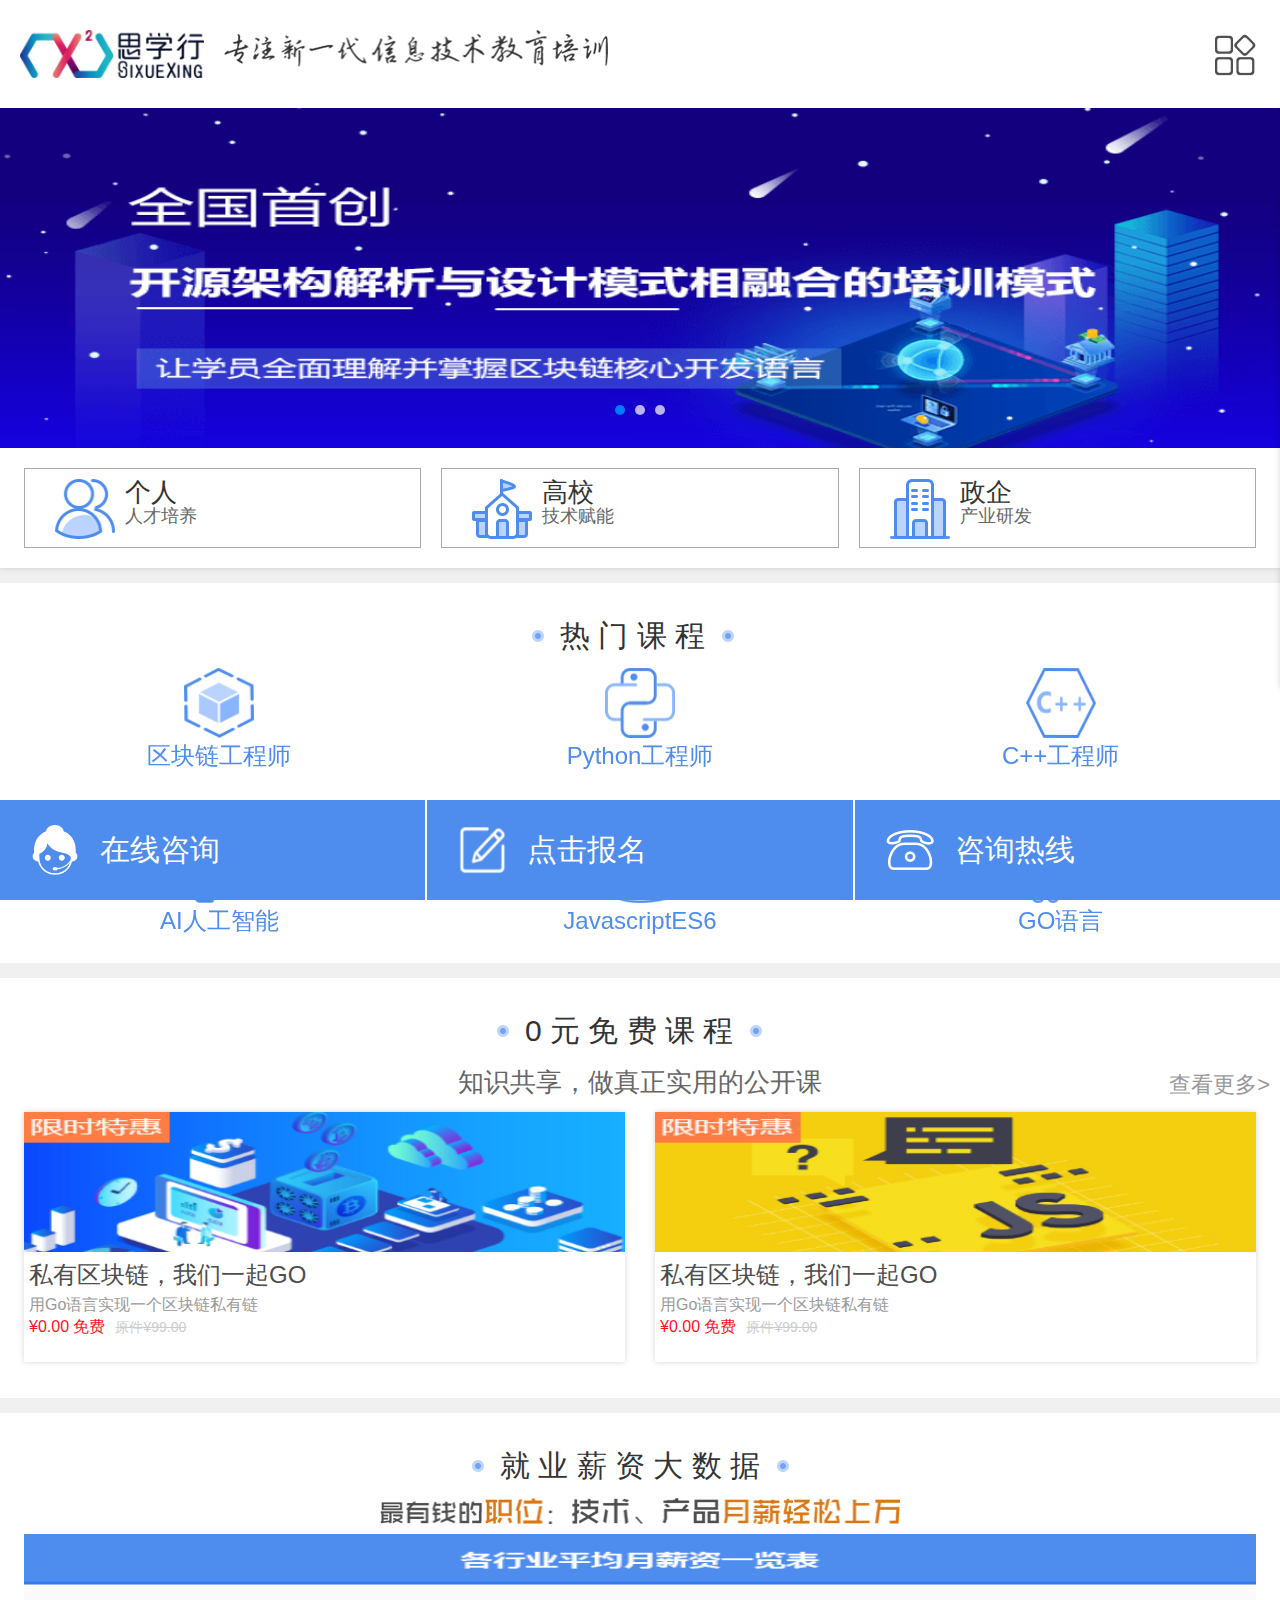
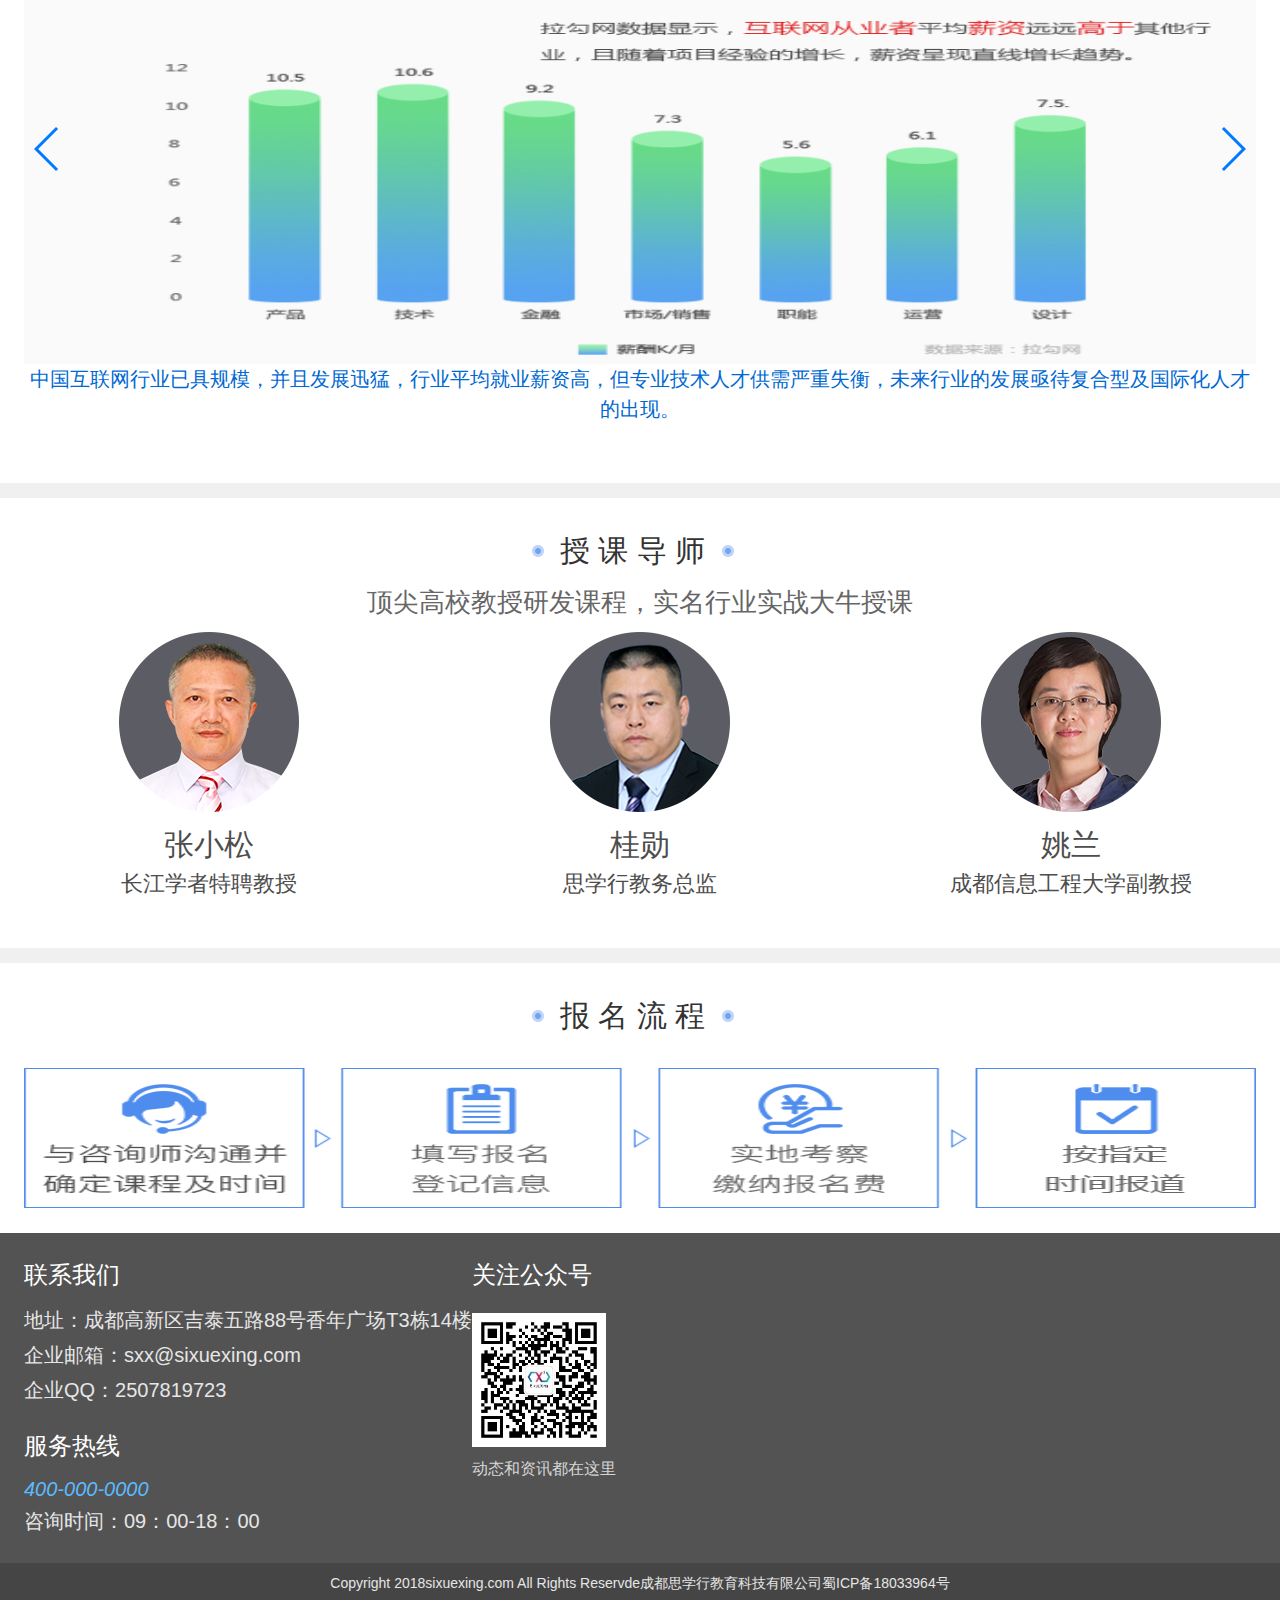
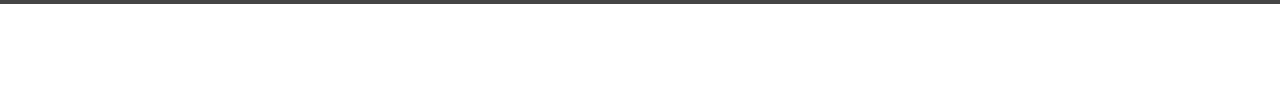
<file: sxx-thymeleaf-mobile/src/main/resources/static/index.html>
<!DOCTYPE html>
<html>
	<head>
		<meta charset="utf-8">
		<meta name="viewport" content="width=device-width, user-scalable=no, initial-scale=1.0, maximum-scale=1.0, minimum-scale=1.0">
		<title>思学行</title>
		<link rel="shortcut icon" href="favicon.ico"/>
		<link rel="bookmark" href="favicon.ico"/>
		<link rel="stylesheet" href="css/bootstrap.css">
		<link rel="stylesheet" href="css/swiper.min.css">
		<link rel="stylesheet" type="text/css" href="css/init.css" />
		<link rel="stylesheet" type="text/css" href="css/common.css">
		<link rel="stylesheet" type="text/css" href="css/home/home.css"/>
		<script src="js/utils/jquery.1.9.min.js" type="text/javascript" charset="utf-8"></script>
		<script src="js/utils/swiper.min.js" type="text/javascript" charset="utf-8"></script>
		<script src="js/utils/pm.min.js" type="text/javascript" charset="utf-8"></script>
		<script src="js/common.js" type="text/javascript" charset="utf-8"></script>
	</head>
	<body  style="visibility: hidden">
		<div class='header-container'>
			<div class="header-logo">
				<img class="logo" src="images/logo.png" alt="">
				<img class="header-text" src="images/headertext.png" alt="">
				<img class="menu-btn" src="images/menubtn.png" alt="">
				<ul class="menu-container">
					<li><a  href="index.html">首页<span>></span></a></li>
					<li><a href="pages/hot.html">热门课程<span>></span></a></li>
					<li><a href="pages/core.html">核心优势<span>></span></a></li>
					<li><a href="http://www.sixuexing.com:32000/teaching/showTeacherList">授课导师<span>></span></a></li>
					<li><a href="http://www.sixuexing.com:32000/mobile/getMobileNewsList">思学行动态<span>></span></a></li>
					<li><a href="pages/invite.html">人才招聘<span>></span></a></li>
					<li><a href="pages/aboutUs.html">关于我们<span>></span></a></li>
				</ul>
			</div>
			<div class="swiper-container header-swiper">
				<div class="swiper-wrapper">
					<div class="swiper-slide"><img src="images/home/home-banner1.png" alt=""></div>
					<div class="swiper-slide"><img src="images/home/home-banner2.png" alt=""></div>
					<div class="swiper-slide"><img src="images/home/home-banner3.png" alt=""></div>
				</div>
				<div class="swiper-pagination swiper-pagination-bullets" ></div>
			</div>
		</div>
		<div class="home-container">
			<div id="item1">
				<a class="list" href="pages/server.html">
					<img src="images/server/self.png" alt="">
					<div class="box">
						<span>个人</span>
						<div class="text">人才培养</div>
					</div>
				</a>
				<a class="list" href="pages/server.html">
					<img src="images/server/university.png" alt="">
					<div class="box">
						<span>高校</span>
						<div class="text">技术赋能</div>
					</div>
					
				</a>
				<a class="list" href="pages/server.html">
					<img src="images/server/enterprise.png" alt="">
					<div class="box">
						<span>政企</span>
						<div class="text">产业研发</div>
					</div>
				</a>
			</div>
			<div id="item2" class="publicBox">
				<div class="title" style="width: 2.5rem;"><i></i>热 门 课 程<i></i></div>
				<div class="swiper-container item2-swiper">
					<div class="swiper-wrapper">
						<div class="swiper-slide">
							<img src="images/hot/img1.png" alt="">
							<div class="text">区块链工程师</div>
						</div>
						<div class="swiper-slide"><img src="images/hot/img12.png" alt=""><div class="text">AI人工智能</div></div>
						<div class="swiper-slide"><img src="images/hot/img3.png" alt=""><div class="text">Python工程师</div></div>
						<div class="swiper-slide"><img src="images/hot/img4.png" alt=""><div class="text">JavascriptES6</div></div>
						<div class="swiper-slide"><img src="images/hot/img5.png" alt=""><div class="text">C++工程师</div></div>
						<div class="swiper-slide"><img src="images/hot/img6.png" alt=""><div class="text">GO语言</div></div>
						<div class="swiper-slide"><img src="images/hot/img7.png" alt=""><div class="text">区块链工程师</div></div>
						<div class="swiper-slide"><img src="images/hot/img8.png" alt=""><div class="text">区块链工程师</div></div>
						<div class="swiper-slide"><img src="images/hot/img9.png" alt=""><div class="text">区块链工程师</div></div>
						<div class="swiper-slide"><img src="images/hot/img10.png" alt=""><div class="text">区块链工程师</div></div>
						<div class="swiper-slide"><img src="images/hot/img11.png" alt=""><div class="text">区块链工程师</div></div>
						<div class="swiper-slide"><img src="images/hot/img2.png" alt=""><div class="text">区块链工程师</div></div>
					</div>
					<!-- Add Pagination -->
					<div class="swiper-pagination"></div>
				</div>
			</div>
			<div id="item3" class="publicBox">
				<div class="title" style="width: 3.2rem;"><i></i>0 元 免 费 课 程<i></i></div>
				<div class="text">知识共享，做真正实用的公开课</div>
				<a class="more-btn" href="pages/courseList.html">查看更多></a>
				<div class="item3-content">
					<div class="list-box">
						<img src="images/home/1.png" alt="">
						<div class="content">
							<div class="title">私有区块链，我们一起GO</div>
							<div class="description">用Go语言实现一个区块链私有链</div>
							<div class="text"><span>¥0.00  免费</span><s>原件¥99.00</s></div>
						</div>
					</div>
					<div class="list-box">
						<img src="images/home/2.png" alt="">
						<div class="content">
							<div class="title">私有区块链，我们一起GO</div>
							<div class="description">用Go语言实现一个区块链私有链</div>
							<div class="text"><span>¥0.00  免费</span><s>原件¥99.00</s></div>
						</div>
					</div>
				</div>
			</div>
			<div id="item4" class="publicBox">
				<div class="title" style="width: 3.7rem;"><i></i>就 业 薪 资 大 数 据<i></i></div>
				<img src="images/home/data4.png" alt="">
				<div class="lxcontent3 swiper-container">
					<div class="swiper-wrapper">
						<div class="lxitem swiper-slide">
							<img src="images/home/data1.png" alt="">
						</div>
						<div class="lxitem swiper-slide">
							<img src="images/home/data2.png" alt="">
						</div>
						<div class="lxitem swiper-slide">
							<img src="images/home/data3.png" alt="">
						</div>
					</div>
					<div class="swiper-button-next"></div>
					<div class="swiper-button-prev"></div>
				</div>
				<div class="text">中国互联网行业已具规模，并且发展迅猛，行业平均就业薪资高，但专业技术人才供需严重失衡，未来行业的发展亟待复合型及国际化人才的出现。</div>
			</div>
			<div id="item5" class="publicBox">
				<div class="title" style="width: 2.5rem;"><i></i>授 课 导 师<i></i></div>
				<div class="text">顶尖高校教授研发课程，实名行业实战大牛授课</div>
				<div class="item5content">
					<div class="list">
						<img src="images/home/teacher1.png" alt="">
						<div class="name">张小松</div>
						<div class="title">长江学者特聘教授</div>
					</div>
					<div class="list">
						<img src="images/home/teacher3.png" alt="">
						<div class="name">桂勋</div>
						<div class="title">思学行教务总监</div>
					</div>
					<div class="list">
						<img src="images/home/teacher2.png" alt="">
						<div class="name">姚兰</div>
						<div class="title">成都信息工程大学副教授</div>
					</div>
				</div>
			</div>
			<div id="item6" class="publicBox">
				<div class="title" style="width: 2.5rem;"><i></i>报 名 流 程<i></i></div>
				<img src="images/BM.png" alt="">
			</div>
		</div>
		<div class="footer-container">
			<div class="box">
				<span>联系我们</span>
				<div class="text">地址：成都高新区吉泰五路88号香年广场T3栋14楼</div>
				<div class="text">企业邮箱：sxx@sixuexing.com</div>
				<div class="text" style="margin-bottom: 0.2rem;">企业QQ：2507819723</div>
				<span>服务热线</span>
				<i>400-000-0000</i>
				<div class="text">咨询时间：09：00-18：00</div>
			</div>
			<div class="box">
				<span>关注公众号</span>
				<img src="images/footer/publicNum.png" alt="">
				<div class="zixun">动态和资讯都在这里</div>
			</div>
		</div>
		<div class="bottomText">
			<p class="text">Copyright 2018sixuexing.com All Rights Reservde成都思学行教育科技有限公司蜀ICP备18033964号</p>
		</div>
		<div class="bottomBtn">
			<!--<a class="btn-box" href="mqqwpa://im/chat?chat_type=wpa&uin=2507819723&version=1&src_type=web&web_src=oicqzone.com" target="_blank">-->
			<a class="btn-box" href="http://wpa.qq.com/msgrd?v=3&uin=2507819723&site=qq&menu=yes">
				<img src="images/footer/online.png" alt="">
				<div class="text">在线咨询</div>
			</a>
			<div class="btn-box">
				<img src="images/footer/baoming.png" alt="">
				<div class="text">点击报名</div>
			</div>
			<a class="btn-box" href="tel:028-8525-3153">
				<img src="images/footer/server.png" alt="">
				<div class="text">咨询热线</div>
			</a>
		</div>
	</body>
	<script type="text/javascript">
		var mySwiper = new Swiper('.header-swiper', {
			autoplay: 3000, //可选选项，自动滑动
            loop: true,
			pagination: '.swiper-pagination',
			paginationType: 'bullets',
		})
        var swiper = new Swiper('.lxcontent3', {
            navigation: {
                nextEl: '.swiper-button-next',
                prevEl: '.swiper-button-prev',
            },
        });

        var swiper1 = new Swiper('.item2-swiper', {
            slidesPerView: 3,
            slidesPerColumn: 2,
            spaceBetween: 30,
            pagination: {
                el: '.swiper-pagination',
                clickable: true,
            },
        });
	</script>
</html>
</file>
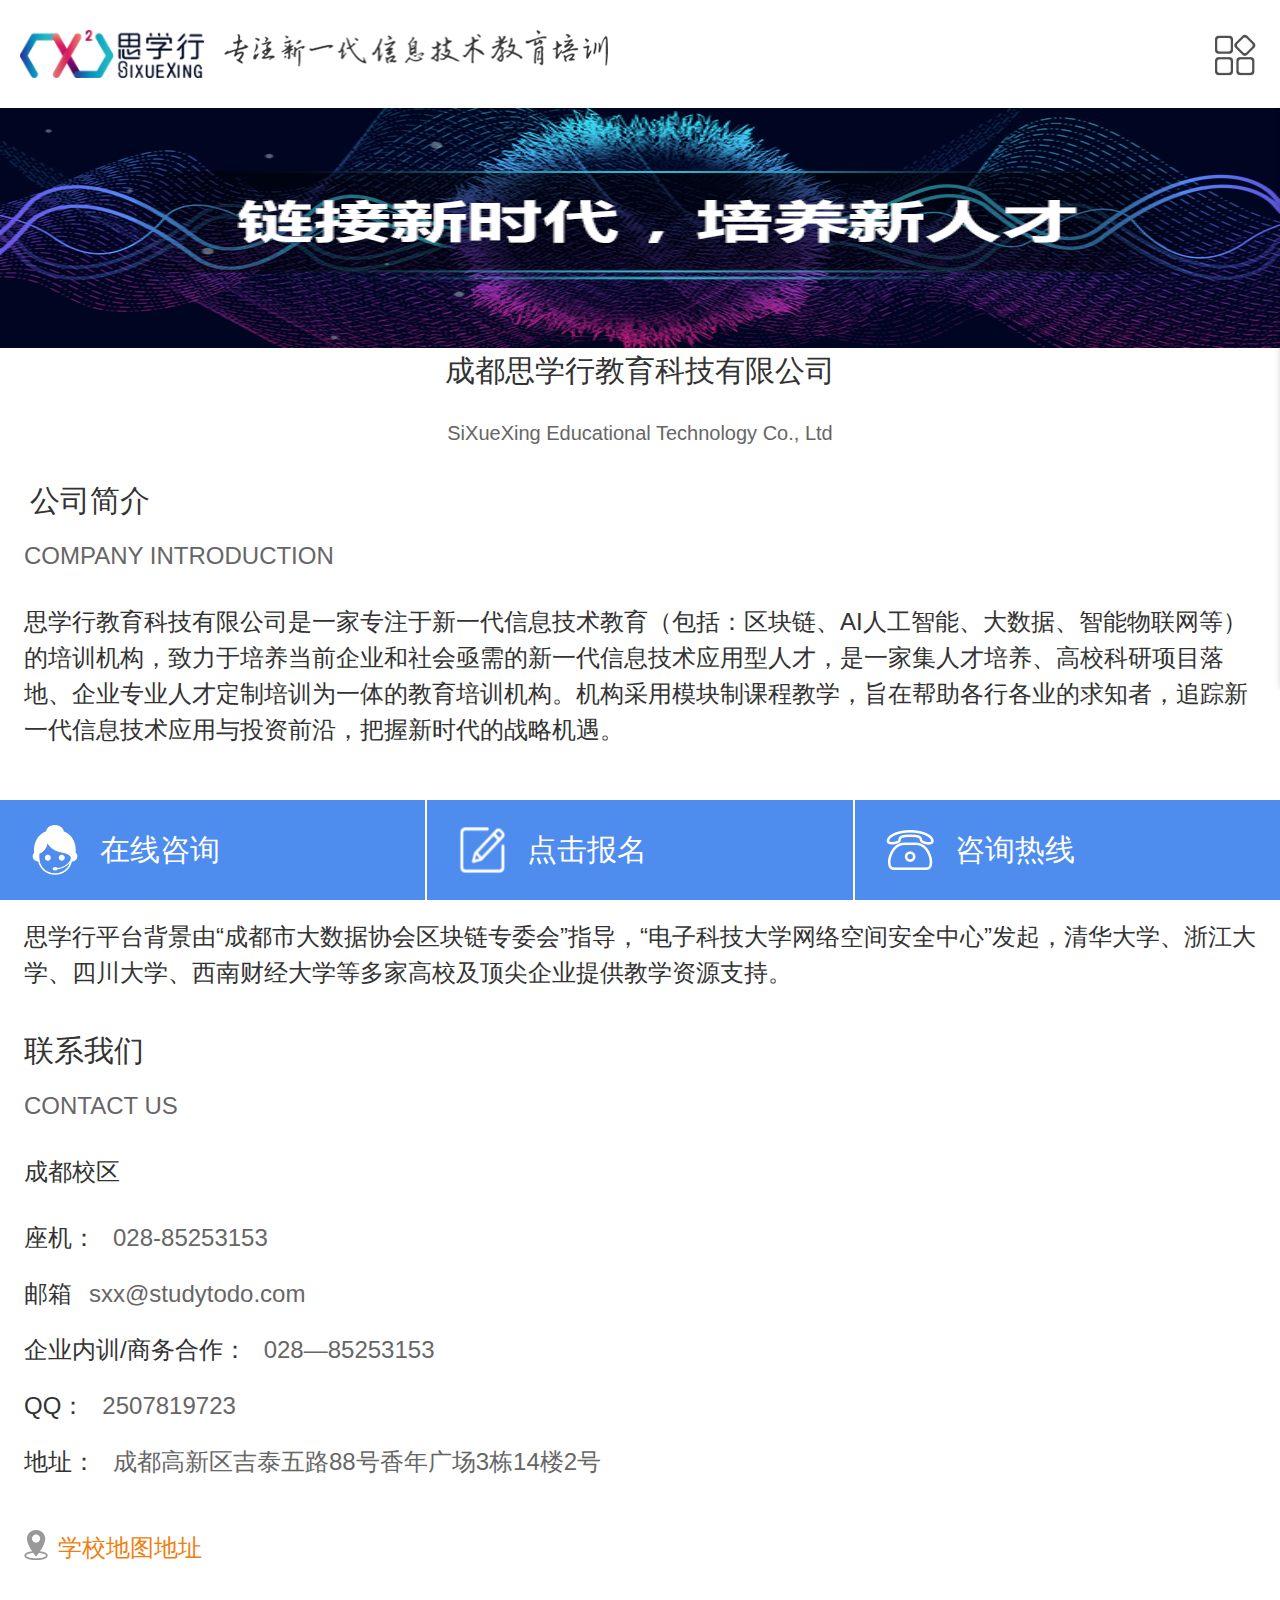
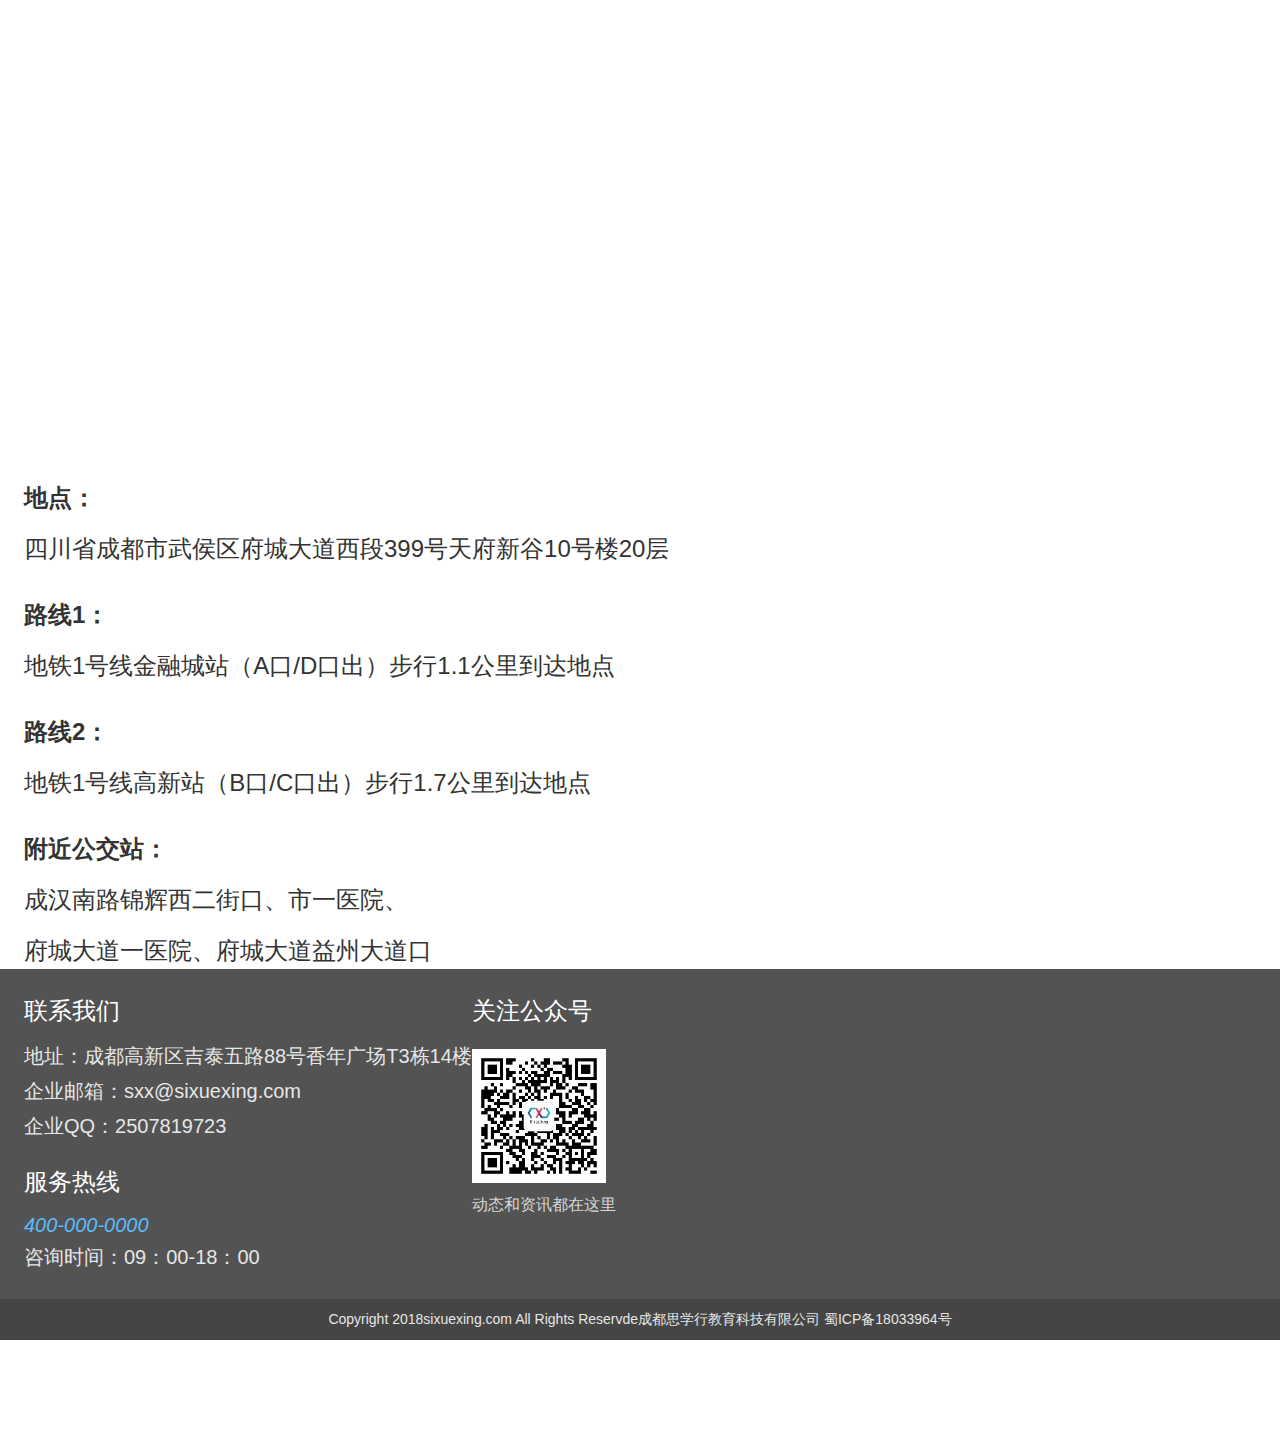
<file: sxx-thymeleaf-mobile/src/main/resources/static/pages/aboutUs.html>
<!DOCTYPE html>
<html lang="en">
<head>
    <meta http-equiv="Content-Type" content="text/html; charset=utf-8" />
    <meta name="viewport" content="width=device-width, user-scalable=no, initial-scale=1.0, maximum-scale=1.0, minimum-scale=1.0">
    <title>思学行</title>
	<link rel="shortcut icon" href="../favicon.ico"/>
	<link rel="bookmark" href="../favicon.ico"/>
    <link rel="stylesheet" href="../css/bootstrap.css">
    <link rel="stylesheet" href="../css/swiper.min.css">
    <link rel="stylesheet" type="text/css" href="../css/init.css"/>
    <link rel="stylesheet" href="../css/common.css">
    <link rel="stylesheet" href="../css/about/about.css">
    <script src="../js/utils/jquery.1.9.min.js" type="text/javascript" charset="utf-8"></script>
    <script src="../js/utils/swiper.min.js" type="text/javascript" charset="utf-8"></script>
    <script src="../js/utils/pm.min.js" type="text/javascript" charset="utf-8"></script>
    <script type="text/javascript" src="http://api.map.baidu.com/api?v=3.0&ak=WbnfbT34Bb2Ydp2BtIz0YCvsGNmU7OCv"></script>
	<script src="../js/common.js" type="text/javascript" charset="utf-8"></script>
</head>
<body style="visibility: hidden">
	<div class='header-container'>
		<div class="header-logo">
			<img class="logo" src="../images/logo.png" alt="">
			<img class="header-text" src="../images/headertext.png" alt="">
			<img class="menu-btn" src="../images/menubtn.png" alt="">
			<ul class="menu-container">
				<li><a href="../index.html">首页<span>></span></a></li>
				<li><a href="../pages/hot.html">热门课程<span>></span></a></li>
				<li><a href="../pages/core.html">核心优势<span>></span></a></li>
				<li><a href="http://www.sixuexing.com:32000/teaching/showTeacherList">授课导师<span>></span></a></li>
				<li><a href="http://www.sixuexing.com:32000/mobile/getMobileNewsList">思学行动态<span>></span></a></li>
				<li><a href="../pages/invite.html">人才招聘<span>></span></a></li>
				<li><a href="../pages/aboutUs.html">关于我们<span>></span></a></li>
			</ul>
		</div>
		<div class="banner-container">
			<img src="../images/banner1.png" alt="">
		</div>
	</div>
    <div class="about">
        <div class="about-title">成都思学行教育科技有限公司</div>
        <div class="about-title-sub">SiXueXing Educational Technology Co., Ltd </div>
        <div class="company-profile">公司简介</div>
        <div class="company-profile-sub">COMPANY INTRODUCTION</div>
        <div class="company-profile-content">思学行教育科技有限公司是一家专注于新一代信息技术教育（包括：区块链、AI人工智能、大数据、智能物联网等）的培训机构，致力于培养当前企业和社会亟需的新一代信息技术应用型人才，是一家集人才培养、高校科研项目落地、企业专业人才定制培训为一体的教育培训机构。机构采用模块制课程教学，旨在帮助各行各业的求知者，追踪新一代信息技术应用与投资前沿，把握新时代的战略机遇。</div>
        <div class="platform-background">平台背景</div>
        <div class="platform-background-sub">Corporate background</div>
        <div class="platform-background-content">思学行平台背景由“成都市大数据协会区块链专委会”指导，“电子科技大学网络空间安全中心”发起，清华大学、浙江大学、四川大学、西南财经大学等多家高校及顶尖企业提供教学资源支持。</div>
        <div class="contact-us">联系我们</div>
        <div class="contact-us-sub">CONTACT US</div>
        <div class="school">成都校区</div>
        <div class="contact">座机：<p class="contact-info">028-85253153</p></div>
        <div class="contact">邮箱<p class="contact-info">sxx@studytodo.com</p></div>
        <div class="contact">企业内训/商务合作：<p class="contact-info">028—85253153 </p></div>
        <div class="contact">QQ：<p class="contact-info">2507819723</p></div>
        <div class="contact">地址：<p class="contact-info">成都高新区吉泰五路88号香年广场3栋14楼2号</p></div>
        <div class="school-site"><img src="../images/mapImg.png" class="img">学校地图地址</div>
        <div id="container" class="map"></div>
        <div class="site">地点：</div>
        <div class="site-info">四川省成都市武侯区府城大道西段399号天府新谷10号楼20层</div>
        <div class="site">路线1：</div>
        <div class="site-info">地铁1号线金融城站（A口/D口出）步行1.1公里到达地点</div>
        <div class="site">路线2：</div>
        <div class="site-info">地铁1号线高新站（B口/C口出）步行1.7公里到达地点</div>
        <div class="site">附近公交站：</div>
        <div class="site-info">成汉南路锦辉西二街口、市一医院、</div>
        <div class="site-info">府城大道一医院、府城大道益州大道口</div>
    </div>
	<div class="footer-container">
		<div class="box">
			<span>联系我们</span>
			<div class="text">地址：成都高新区吉泰五路88号香年广场T3栋14楼</div>
			<div class="text">企业邮箱：sxx@sixuexing.com</div>
			<div class="text" style="margin-bottom: 0.2rem;">企业QQ：2507819723</div>
			<span>服务热线</span>
			<i>400-000-0000</i>
			<div class="text">咨询时间：09：00-18：00</div>
		</div>
		<div class="box">
			<span>关注公众号</span>
			<img src="../images/footer/publicNum.png" alt="">
			<div class="zixun">动态和资讯都在这里</div>
		</div>
	</div>
	<div class="bottomText">
		<p class="text">Copyright 2018sixuexing.com All Rights Reservde成都思学行教育科技有限公司
		蜀ICP备18033964号</p>
	</div>
	<div class="bottomBtn">
		<!--<a class="btn-box" href="mqqwpa://im/chat?chat_type=wpa&uin=2507819723&version=1&src_type=web&web_src=oicqzone.com">-->
		<a class="btn-box" href="http://wpa.qq.com/msgrd?v=3&uin=2507819723&site=qq&menu=yes">
			<img src="../images/footer/online.png" alt="">
			<div class="text">在线咨询</div>
		</a>
		<div class="btn-box">
			<img src="../images/footer/baoming.png" alt="">
			<div class="text">点击报名</div>
		</div>
		<a class="btn-box" href="tel:028-8525-3153">
			<img src="../images/footer/server.png" alt="">
			<div class="text">咨询热线</div>
		</a>
	</div>
    <script type="text/javascript">
        var map = new BMap.Map("container");
        map.centerAndZoom(new BMap.Point(104.06054,30.59055), 14);
        var walking = new BMap.WalkingRoute(map, {
            renderOptions: {
                map: map,
                autoViewport: true
            }
        });
        var start = new BMap.Point(104.070309,30.589096);
        var end = new BMap.Point(104.063414,30.592151);
        walking.search(start, end);
		var mySwiper = new Swiper('.swiper-container', {
			autoplay: 3000, //可选选项，自动滑动
			pagination: '.swiper-pagination',
			paginationType: 'bullets',
		})
    </script>
</body>
</html>
</file>
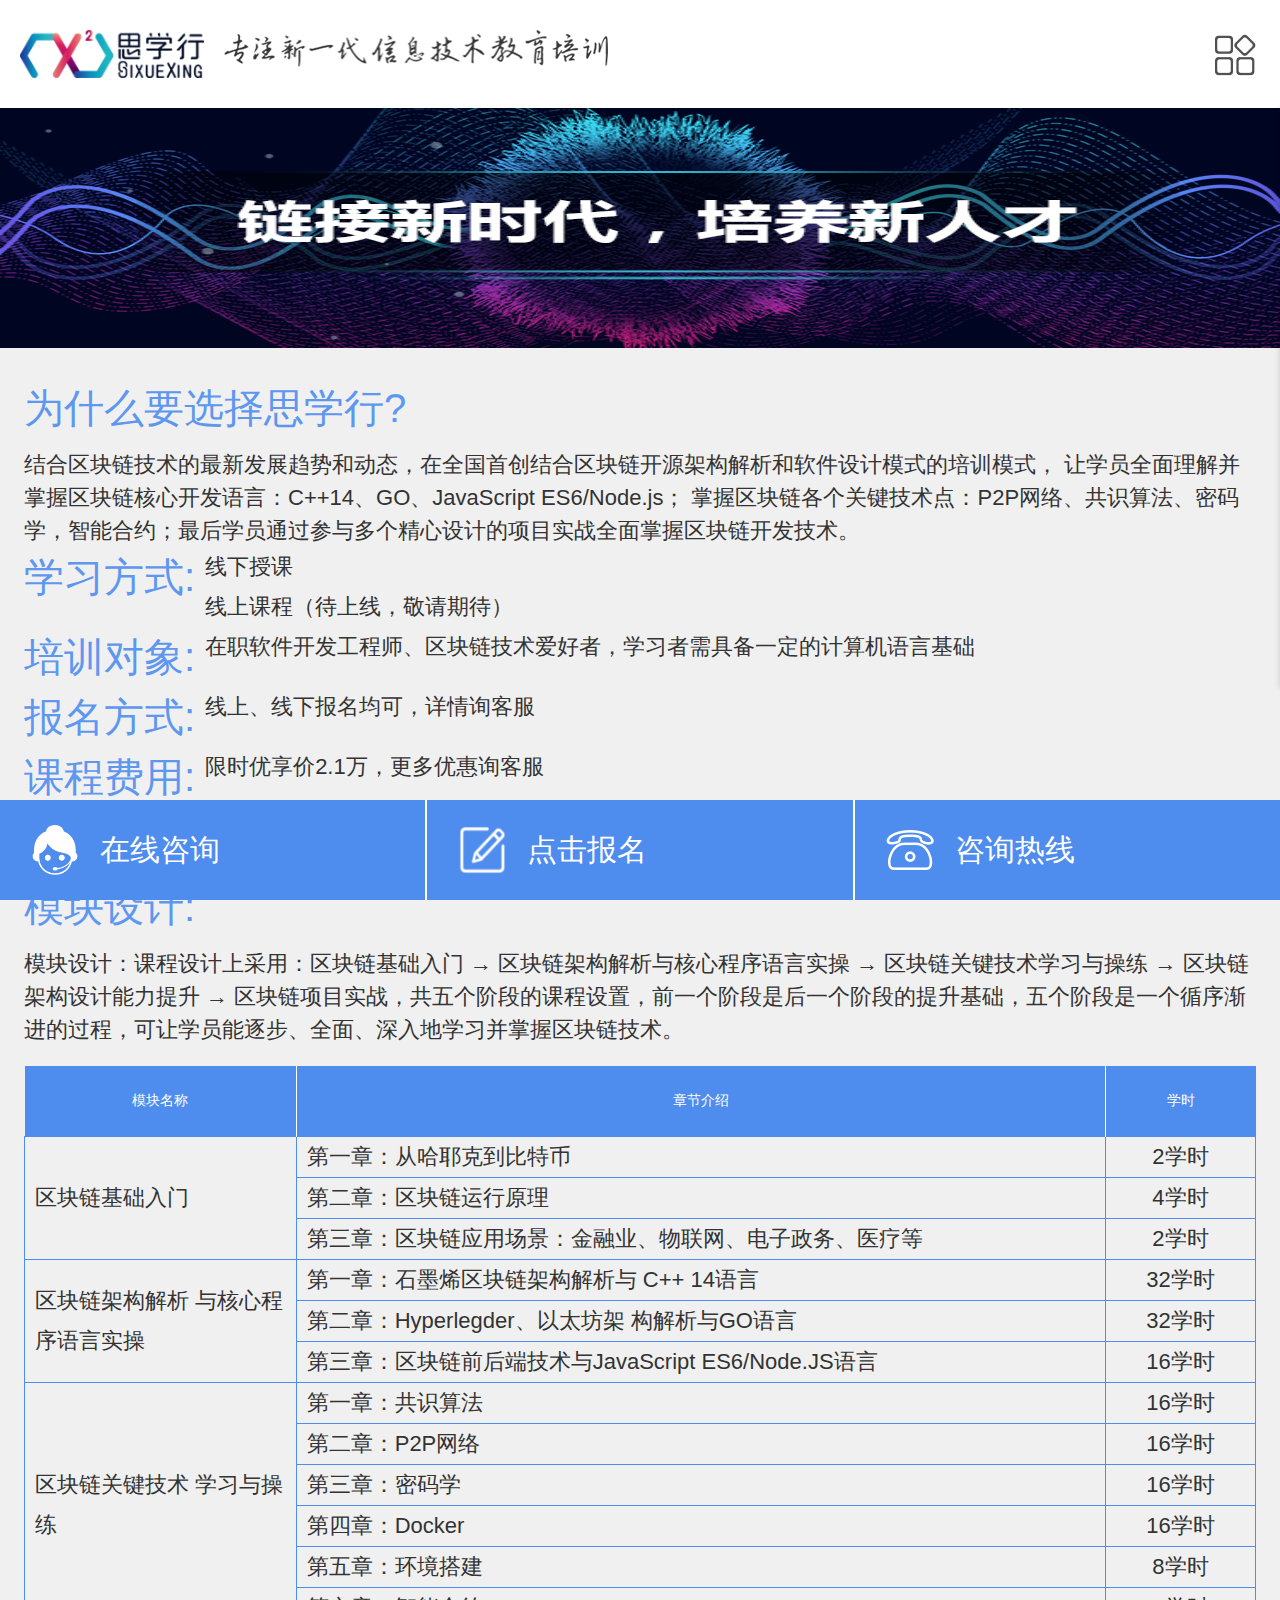
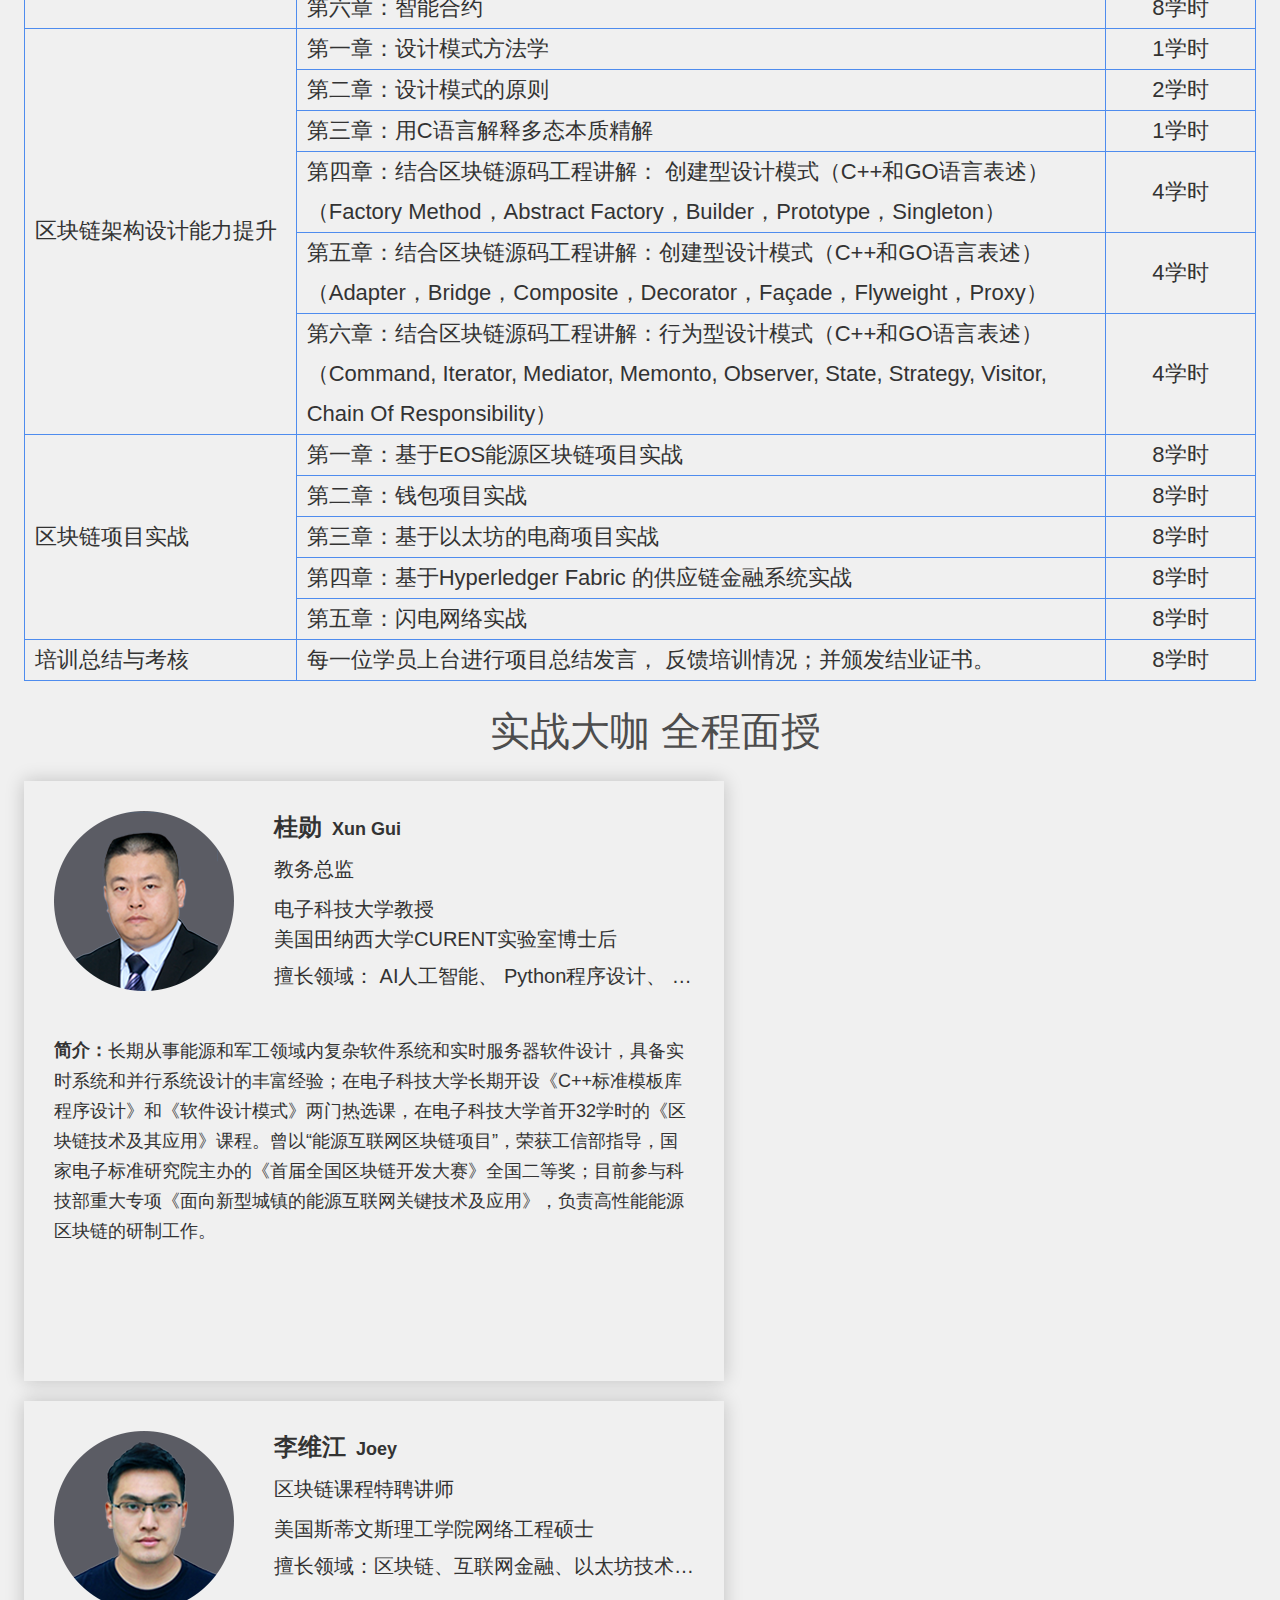
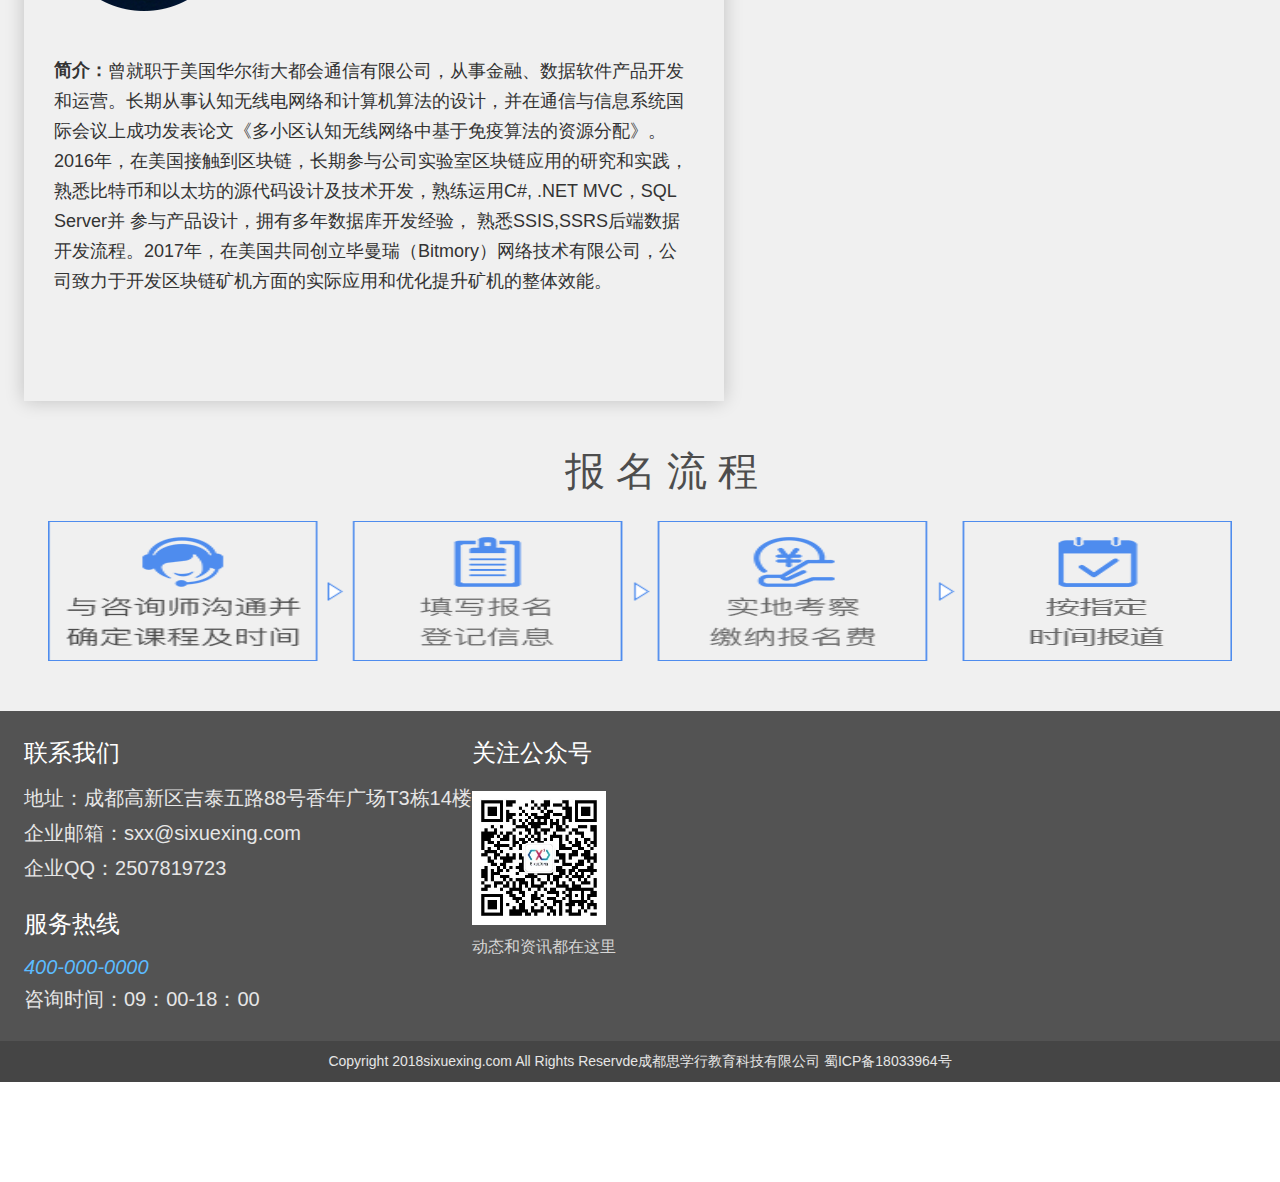
<file: sxx-thymeleaf-mobile/src/main/resources/static/pages/blockchain.html>
<!DOCTYPE html>
<html lang="en">
<head>
    <meta http-equiv="Content-Type" content="text/html; charset=utf-8" />
    <meta name="viewport" content="width=device-width, user-scalable=no, initial-scale=1.0, maximum-scale=1.0, minimum-scale=1.0">
    <title>思学行</title>
    <link rel="shortcut icon" href="../favicon.ico"/>
    <link rel="bookmark" href="../favicon.ico"/>
    <link rel="stylesheet" href="../css/bootstrap.css">
    <link rel="stylesheet" href="../css/swiper.min.css">
    <link rel="stylesheet" type="text/css" href="../css/init.css"/>
    <link rel="stylesheet" href="../css/common.css">
    <link rel="stylesheet" href="../css/blockchain/blockchain.css">
    <script src="../js/utils/jquery.1.9.min.js" type="text/javascript" charset="utf-8"></script>
    <script src="../js/utils/swiper.min.js" type="text/javascript" charset="utf-8"></script>
    <script src="../js/utils/pm.min.js" type="text/javascript" charset="utf-8"></script>
    <script src="../js/common.js" type="text/javascript" charset="utf-8"></script>
</head>
<body style="visibility: hidden">
<div class='header-container'>
    <div class="header-logo">
        <img class="logo" src="../images/logo.png" alt="">
        <img class="header-text" src="../images/headertext.png" alt="">
        <img class="menu-btn" src="../images/menubtn.png" alt="">
        <ul class="menu-container">
            <li><a href="../index.html">首页<span>></span></a></li>
            <li><a href="../pages/hot.html">热门课程<span>></span></a></li>
            <li><a href="../pages/core.html">核心优势<span>></span></a></li>
            <li><a href="http://www.sixuexing.com:32000/teaching/showTeacherList">授课导师<span>></span></a></li>
            <li><a href="http://www.sixuexing.com:32000/mobile/getMobileNewsList">思学行动态<span>></span></a></li>
            <li><a href="../pages/invite.html">人才招聘<span>></span></a></li>
            <li><a href="../pages/aboutUs.html">关于我们<span>></span></a></li>
        </ul>
    </div>
    <div class="banner-container">
        <img src="../images/banner1.png" alt="">
    </div>
</div>
<div class="blockchain-container">
    <div class="title">为什么要选择思学行?</div>
    <div class="box">结合区块链技术的最新发展趋势和动态，在全国首创结合区块链开源架构解析和软件设计模式的培训模式，
        让学员全面理解并掌握区块链核心开发语言：C++14、GO、JavaScript ES6/Node.js；
        掌握区块链各个关键技术点：P2P网络、共识算法、密码学，智能合约；最后学员通过参与多个精心设计的项目实战全面掌握区块链开发技术。    </div>
    <div class="out-box">
        <div class="title">学习方式:</div>
        <div class="box">
            <div class="text">线下授课</div>
            <div class="text">线上课程（待上线，敬请期待）</div>
        </div>
    </div>
    <div class="out-box">
        <div class="title">培训对象:</div>
        <div class="box">
            <div class="text">在职软件开发工程师、区块链技术爱好者，学习者需具备一定的计算机语言基础</div>
        </div>
    </div>
    <div class="out-box">
        <div class="title">报名方式:</div>
        <div class="box">
            <div class="text">线上、线下报名均可，详情询客服</div>
        </div>
    </div>
    <div class="out-box">
        <div class="title">课程费用:</div>
        <div class="box">
            <div class="text">限时优享价2.1万，更多优惠询客服</div>
        </div>
    </div>
    <div class="out-box">
        <div class="title">课程时长:</div>
        <div class="box">
            <div class="text">本课程为周六周日的上课，持续时间三个半月</div>
        </div>
    </div>
    <div class="title">模块设计:</div>
    <div class="box">模块设计：课程设计上采用：区块链基础入门 → 区块链架构解析与核心程序语言实操 → 区块链关键技术学习与操练 → 区块链架构设计能力提升 → 区块链项目实战，共五个阶段的课程设置，前一个阶段是后一个阶段的提升基础，五个阶段是一个循序渐进的过程，可让学员能逐步、全面、深入地学习并掌握区块链技术。</div>
    <table>
        <tbody>
        <tr>
            <th style="height: 0.7rem">模块名称</th>
            <th>章节介绍</th>
            <th>学时</th>
        </tr>
        <!--{/*第一行*/}-->
        <tr style="height: 0.4rem">
            <td rowspan="3">区块链基础入门</td>
            <td>第一章：从哈耶克到比特币</td>
            <td class="last-td">2学时</td>
        </tr>
        <tr>
            <td>第二章：区块链运行原理</td>
            <td class="last-td">4学时</td>
        </tr>
        <tr>
            <td>第三章：区块链应用场景：金融业、物联网、电子政务、医疗等</td>
            <td class="last-td">2学时</td>
        </tr>
        <!--{/*第2行*/}-->
        <tr>
            <td rowspan="3">区块链架构解析 与核心程序语言实操</td>
            <td>第一章：石墨烯区块链架构解析与 C++ 14语言</td>
            <td class="last-td">32学时</td>
        </tr>
        <tr>
            <td>第二章：Hyperlegder、以太坊架
                构解析与GO语言</td>
            <td class="last-td">32学时</td>
        </tr>
        <tr>
            <td>第三章：区块链前后端技术与JavaScript ES6/Node.JS语言</td>
            <td class="last-td">16学时</td>
        </tr>
        <!--{/*第3行*/}-->
        <tr>
            <td rowspan="6">区块链关键技术 学习与操练</td>
            <td>第一章：共识算法</td>
            <td class="last-td">16学时</td>
        </tr>
        <tr>
            <td>第二章：P2P网络</td>
            <td class="last-td">16学时</td>
        </tr>
        <tr>
            <td>第三章：密码学</td>
            <td class="last-td">16学时</td>
        </tr>
        <tr>
            <td>第四章：Docker</td>
            <td class="last-td">16学时</td>
        </tr>
        <tr>
            <td>第五章：环境搭建</td>
            <td class="last-td">8学时</td>
        </tr>
        <tr>
            <td>第六章：智能合约</td>
            <td class="last-td">8学时</td>
        </tr>

        <!--{/*第一行*/}-->
        <tr>
            <td rowspan="6">区块链架构设计能力提升</td>
            <td>第一章：设计模式方法学</td>
            <td class="last-td">1学时</td>
        </tr>
        <tr>
            <td>第二章：设计模式的原则</td>
            <td class="last-td">2学时</td>
        </tr>
        <tr>
            <td>第三章：用C语言解释多态本质精解</td>
            <td class="last-td">1学时</td>
        </tr>
        <tr>
            <td>第四章：结合区块链源码工程讲解：
                创建型设计模式（C++和GO语言表述）（Factory Method，Abstract Factory，Builder，Prototype，Singleton）</td>
            <td class="last-td">4学时</td>
        </tr>
        <tr>
            <td>第五章：结合区块链源码工程讲解：创建型设计模式（C++和GO语言表述）（Adapter，Bridge，Composite，Decorator，Façade，Flyweight，Proxy）</td>
            <td class="last-td">4学时</td>
        </tr>
        <tr>
            <td>第六章：结合区块链源码工程讲解：行为型设计模式（C++和GO语言表述）（Command, Iterator, Mediator, Memonto, Observer, State, Strategy, Visitor, Chain Of Responsibility）</td>
            <td class="last-td">4学时</td>
        </tr>
        <!--{/*第5行*/}-->
        <tr>
            <td rowspan="5">区块链项目实战</td>
            <td>第一章：基于EOS能源区块链项目实战</td>
            <td class="last-td">8学时</td>
        </tr>
        <tr>
            <td>第二章：钱包项目实战</td>
            <td class="last-td">8学时</td>
        </tr>
        <tr>
            <td>第三章：基于以太坊的电商项目实战</td>
            <td class="last-td">8学时</td>
        </tr>
        <tr>
            <td>第四章：基于Hyperledger Fabric
                的供应链金融系统实战</td>
            <td class="last-td">8学时</td>
        </tr>
        <tr>
            <td>第五章：闪电网络实战</td>
            <td class="last-td">8学时</td>
        </tr>
        <tr>
            <td>培训总结与考核</td>
            <td>每一位学员上台进行项目总结发言，
                反馈培训情况；并颁发结业证书。</td>
            <td class="last-td">8学时</td>
        </tr>
        </tbody>
    </table>
    <div id="item1">
        <div class="title">实战大咖  全程面授</div>
        <div class="case">
            <div class="info">
                <div class="box">
                    <img src="../images/teaching/b.png" alt="" class="head">
                    <div class="box-content">
                        <span class="cname">桂勋<span class="ename">&nbsp;&nbsp;Xun Gui</span></span>
                        <div class="position">教务总监</div>
                        <div>
                            <span class="teachName">电子科技大学教授</span>
                            <span class="teachName">美国田纳西大学CURENT实验室博士后</span>
                        </div>
                        <span class="area">擅长领域： AI人工智能、 Python程序设计、
               C++程序设计、GO语言程序设、</span>
                    </div>
                </div>
                <div class="jianjie">简介：</div>
                <div class="jianjie-content">
                    长期从事能源和军工领域内复杂软件系统和实时服务器软件设计，具备实时系统和并行系统设计的丰富经验；在电子科技大学长期开设《C++标准模板库程序设计》和《软件设计模式》两门热选课，在电子科技大学首开32学时的《区块链技术及其应用》课程。曾以“能源互联网区块链项目”，荣获工信部指导，国家电子标准研究院主办的《首届全国区块链开发大赛》全国二等奖；目前参与科技部重大专项《面向新型城镇的能源互联网关键技术及应用》，负责高性能能源区块链的研制工作。
                </div>
            </div>
        </div>
        <div class="case">
            <div class="info">
                <div class="box">
                    <img src="../images/teaching/c.png" alt="" class="head">
                    <div class="box-content">
                        <span class="cname">李维江<span class="ename">&nbsp;&nbsp;Joey</span></span>
                        <div class="position">区块链课程特聘讲师</div>
                        <div>
                            <span class="teachName">美国斯蒂文斯理工学院网络工程硕士</span>
                        </div>
                        <span class="area">擅长领域：区块链、互联网金融、以太坊技术开发</span>
                    </div>
                </div>
                <div class="jianjie">简介：</div>
                <div class="jianjie-content">
                    曾就职于美国华尔街大都会通信有限公司，从事金融、数据软件产品开发和运营。长期从事认知无线电网络和计算机算法的设计，并在通信与信息系统国际会议上成功发表论文《多小区认知无线网络中基于免疫算法的资源分配》。2016年，在美国接触到区块链，长期参与公司实验室区块链应用的研究和实践，熟悉比特币和以太坊的源代码设计及技术开发，熟练运用C#, .NET MVC，SQL Server并 参与产品设计，拥有多年数据库开发经验， 熟悉SSIS,SSRS后端数据开发流程。2017年，在美国共同创立毕曼瑞（Bitmory）网络技术有限公司，公司致力于开发区块链矿机方面的实际应用和优化提升矿机的整体效能。
                </div>
            </div>
        </div>
    </div>
    <div id="item6" class="publicBox">
        <div class="title" style="width: 2.5rem;"><i></i>报 名 流 程<i></i></div>
        <img src="../images/BM.png" alt="">
    </div>
</div>

<div class="footer-container">
    <div class="box">
        <span>联系我们</span>
        <div class="text">地址：成都高新区吉泰五路88号香年广场T3栋14楼</div>
        <div class="text">企业邮箱：sxx@sixuexing.com</div>
        <div class="text" style="margin-bottom: 0.2rem;">企业QQ：2507819723</div>
        <span>服务热线</span>
        <i>400-000-0000</i>
        <div class="text">咨询时间：09：00-18：00</div>
    </div>
    <div class="box">
        <span>关注公众号</span>
        <img src="../images/footer/publicNum.png" alt="">
        <div class="zixun">动态和资讯都在这里</div>
    </div>
</div>
<div class="bottomText">
    <p class="text">Copyright 2018sixuexing.com All Rights Reservde成都思学行教育科技有限公司
        蜀ICP备18033964号</p>
</div>
<div class="bottomBtn">
    <!--<a class="btn-box" href="mqqwpa://im/chat?chat_type=wpa&uin=2507819723&version=1&src_type=web&web_src=oicqzone.com" target="_blank">-->
    <a class="btn-box" href="http://wpa.qq.com/msgrd?v=3&uin=2507819723&site=qq&menu=yes">
        <img src="../images/footer/online.png" alt="">
        <div class="text">在线咨询</div>
    </a>
    <div class="btn-box">
        <img src="../images/footer/baoming.png" alt="">
        <div class="text">点击报名</div>
    </div>
    <a class="btn-box" href="tel:028-8525-3153">
        <img src="../images/footer/server.png" alt="">
        <div class="text">咨询热线</div>
    </a>
</div>
</body>
</html>
</file>
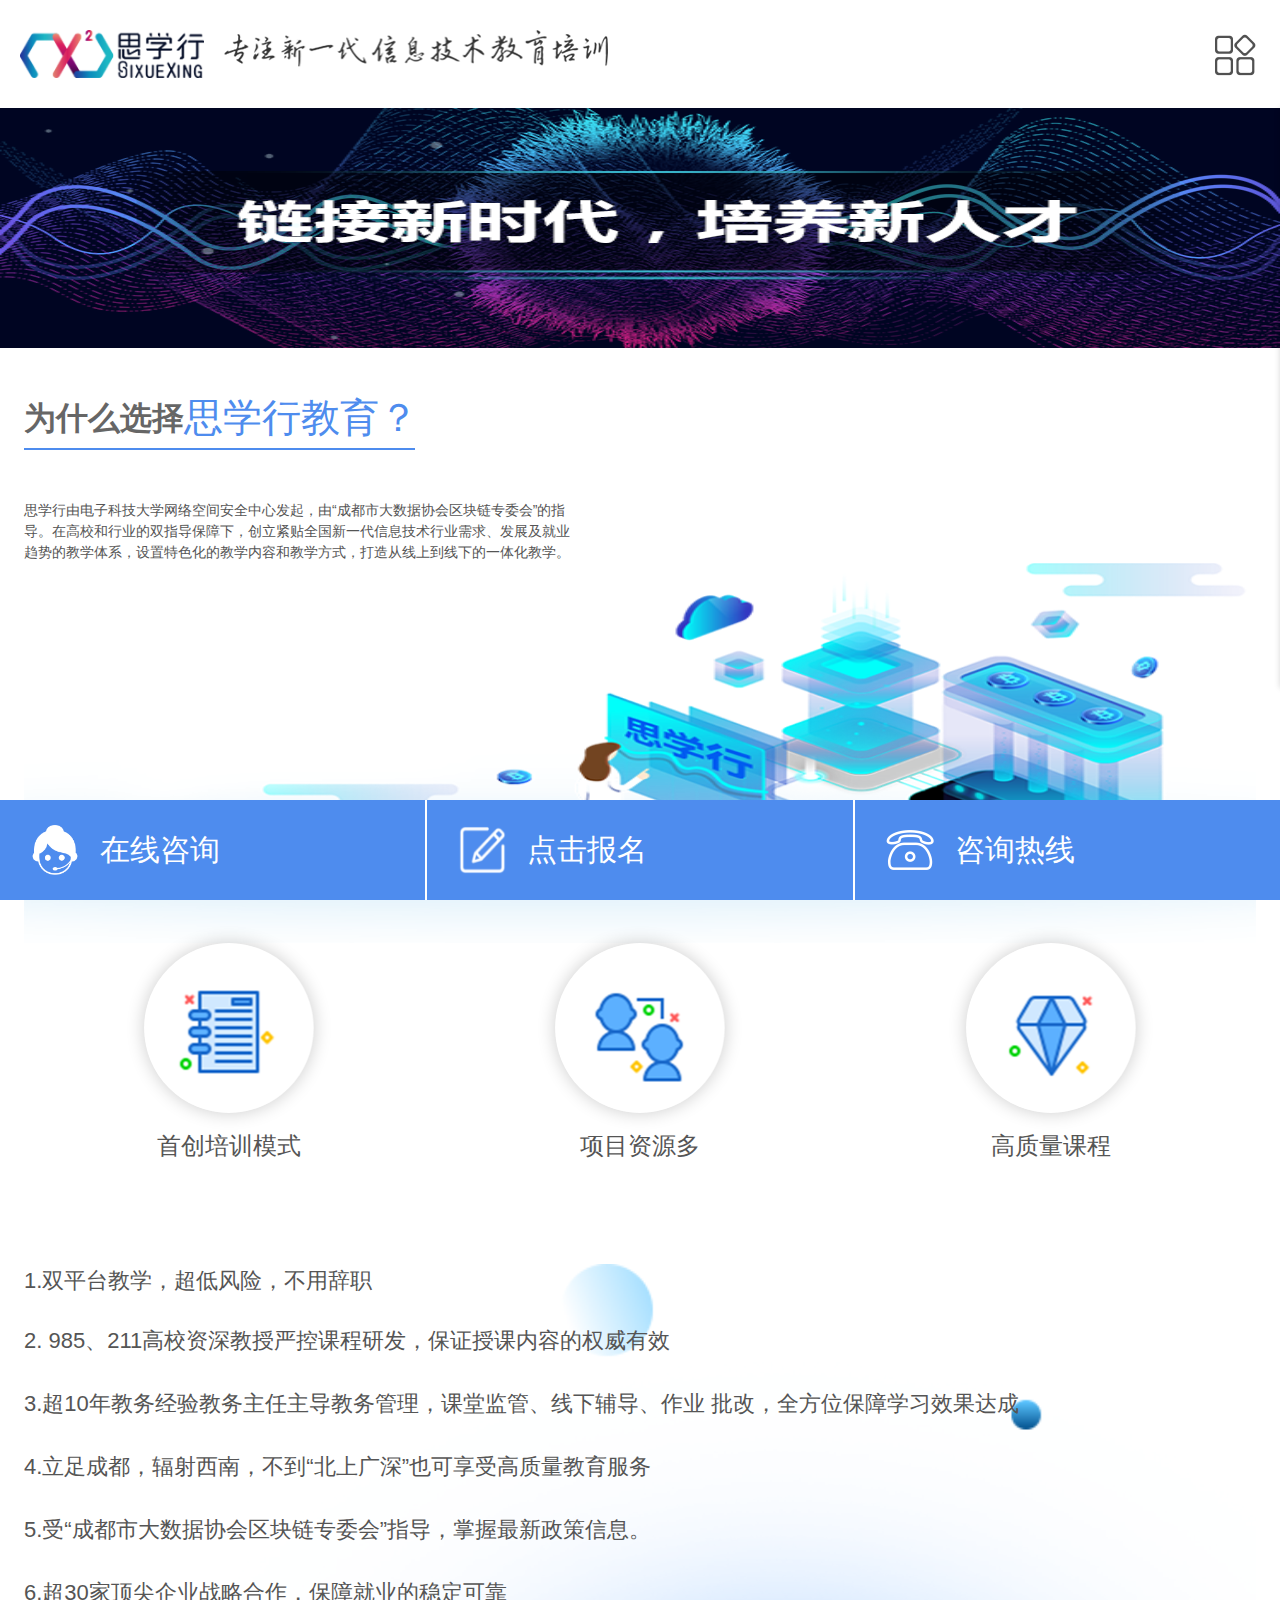
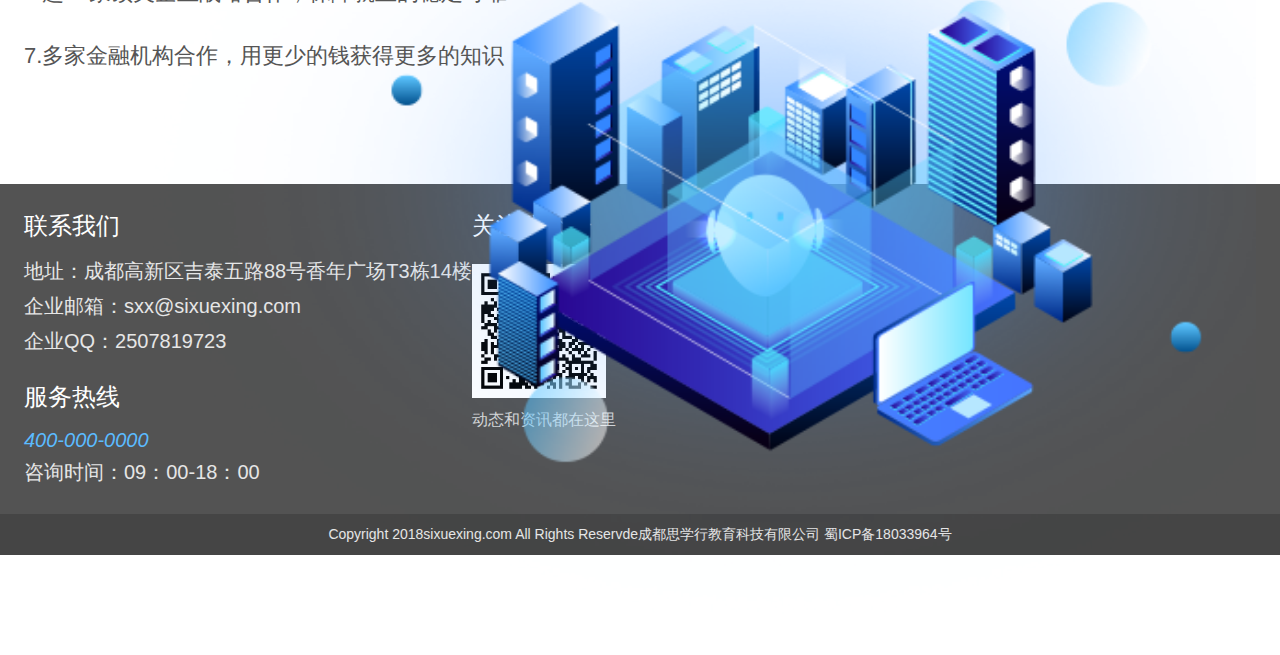
<file: sxx-thymeleaf-mobile/src/main/resources/static/pages/core.html>
<!DOCTYPE html>
<html lang="en">
<head>
    <meta http-equiv="Content-Type" content="text/html; charset=utf-8" />
    <meta name="viewport" content="width=device-width, user-scalable=no, initial-scale=1.0, maximum-scale=1.0, minimum-scale=1.0">
    <title>思学行</title>
    <link rel="shortcut icon" href="../favicon.ico"/>
    <link rel="bookmark" href="../favicon.ico"/>
    <link rel="stylesheet" href="../css/bootstrap.css">
    <link rel="stylesheet" href="../css/swiper.min.css">
    <link rel="stylesheet" type="text/css" href="../css/init.css"/>
    <link rel="stylesheet" href="../css/common.css">
    <link rel="stylesheet" href="../css/core/core.css">
    <script src="../js/utils/jquery.1.9.min.js" type="text/javascript" charset="utf-8"></script>
    <script src="../js/utils/swiper.min.js" type="text/javascript" charset="utf-8"></script>
    <script src="../js/utils/pm.min.js" type="text/javascript" charset="utf-8"></script>
    <script src="../js/common.js" type="text/javascript" charset="utf-8"></script>
</head>
<body style="visibility: hidden">
<div class='header-container'>
    <div class="header-logo">
        <img class="logo" src="../images/logo.png" alt="">
        <img class="header-text" src="../images/headertext.png" alt="">
        <img class="menu-btn" src="../images/menubtn.png" alt="">
        <ul class="menu-container">
            <li><a href="../index.html">首页<span>></span></a></li>
            <li><a href="../pages/hot.html">热门课程<span>></span></a></li>
            <li><a href="../pages/core.html">核心优势<span>></span></a></li>
            <li><a href="http://www.sixuexing.com:32000/teaching/showTeacherList">授课导师<span>></span></a></li>
            <li><a href="http://www.sixuexing.com:32000/mobile/getMobileNewsList">思学行动态<span>></span></a></li>
            <li><a href="../pages/invite.html">人才招聘<span>></span></a></li>
            <li><a href="../pages/aboutUs.html">关于我们<span>></span></a></li>
        </ul>
    </div>
    <div class="banner-container">
        <img src="../images/banner1.png" alt="">
    </div>
</div>
<div class="core">
    <div class="core-title">
        <div class="why">为什么选择</div>
        <div class="plus">思学行教育？</div>
    </div>
    <div class="core-content">
        思学行由电子科技大学网络空间安全中心发起，由“成都市大数据协会区块链专委会”的指导。在高校和行业的双指导保障下，创立紧贴全国新一代信息技术行业需求、发展及就业趋势的教学体系，设置特色化的教学内容和教学方式，打造从线上到线下的一体化教学。
    </div>
    <img src="../images/core/core.png" class="img">
    <div class="pic">
        <div class="box">
            <img src="../images/core/course.png" class="course">
            <div class="tip">首创培训模式</div>
        </div>
        <div class="box">
            <img src="../images/core/resource.png" class="resource">
            <div class="tip">项目资源多</div>
        </div>
        <div class="box">
            <img src="../images/core/quality.png" class="quality">
            <div class="tip">高质量课程</div>
        </div>
    </div>
    <div class="content">
        <div class="num">
            1.双平台教学，超低风险，不用辞职
        </div>
        <div class="numContent">
            <div class="num-ext">
                2. 985、211高校资深教授严控课程研发，保证授课内容的权威有效
            </div>
            <div class="num-ext">
                3.超10年教务经验教务主任主导教务管理，课堂监管、线下辅导、作业             批改，全方位保障学习效果达成
            </div>
            <div class="num-ext">
                4.立足成都，辐射西南，不到“北上广深”也可享受高质量教育服务
            </div>
            <div class="num-ext">
                5.受“成都市大数据协会区块链专委会”指导，掌握最新政策信息。
            </div>
            <div class="num-ext">
                6.超30家顶尖企业战略合作，保障就业的稳定可靠
            </div>
            <div class="num-ext">
                7.多家金融机构合作，用更少的钱获得更多的知识
            </div>
        </div>
        <img src="../images/core/core2.png" alt="" class="img2">
    </div>

</div>
<div class="footer-container">
    <div class="box">
        <span>联系我们</span>
        <div class="text">地址：成都高新区吉泰五路88号香年广场T3栋14楼</div>
        <div class="text">企业邮箱：sxx@sixuexing.com</div>
        <div class="text" style="margin-bottom: 0.2rem;">企业QQ：2507819723</div>
        <span>服务热线</span>
        <i>400-000-0000</i>
        <div class="text">咨询时间：09：00-18：00</div>
    </div>
    <div class="box">
        <span>关注公众号</span>
        <img src="../images/footer/publicNum.png" alt="">
        <div class="zixun">动态和资讯都在这里</div>
    </div>
</div>
<div class="bottomText">
    <p class="text">Copyright 2018sixuexing.com All Rights Reservde成都思学行教育科技有限公司
        蜀ICP备18033964号</p>
</div>
<div class="bottomBtn">
    <!--<a class="btn-box" href="mqqwpa://im/chat?chat_type=wpa&uin=2507819723&version=1&src_type=web&web_src=oicqzone.com" target="_blank">-->
    <a class="btn-box" href="http://wpa.qq.com/msgrd?v=3&uin=2507819723&site=qq&menu=yes">
        <img src="../images/footer/online.png" alt="">
        <div class="text">在线咨询</div>
    </a>
    <div class="btn-box">
        <img src="../images/footer/baoming.png" alt="">
        <div class="text">点击报名</div>
    </div>
    <a class="btn-box" href="tel:028-8525-3153">
        <img src="../images/footer/server.png" alt="">
        <div class="text">咨询热线</div>
    </a>
</div>
<script type="text/javascript">
</script>
</body>
</html>
</file>
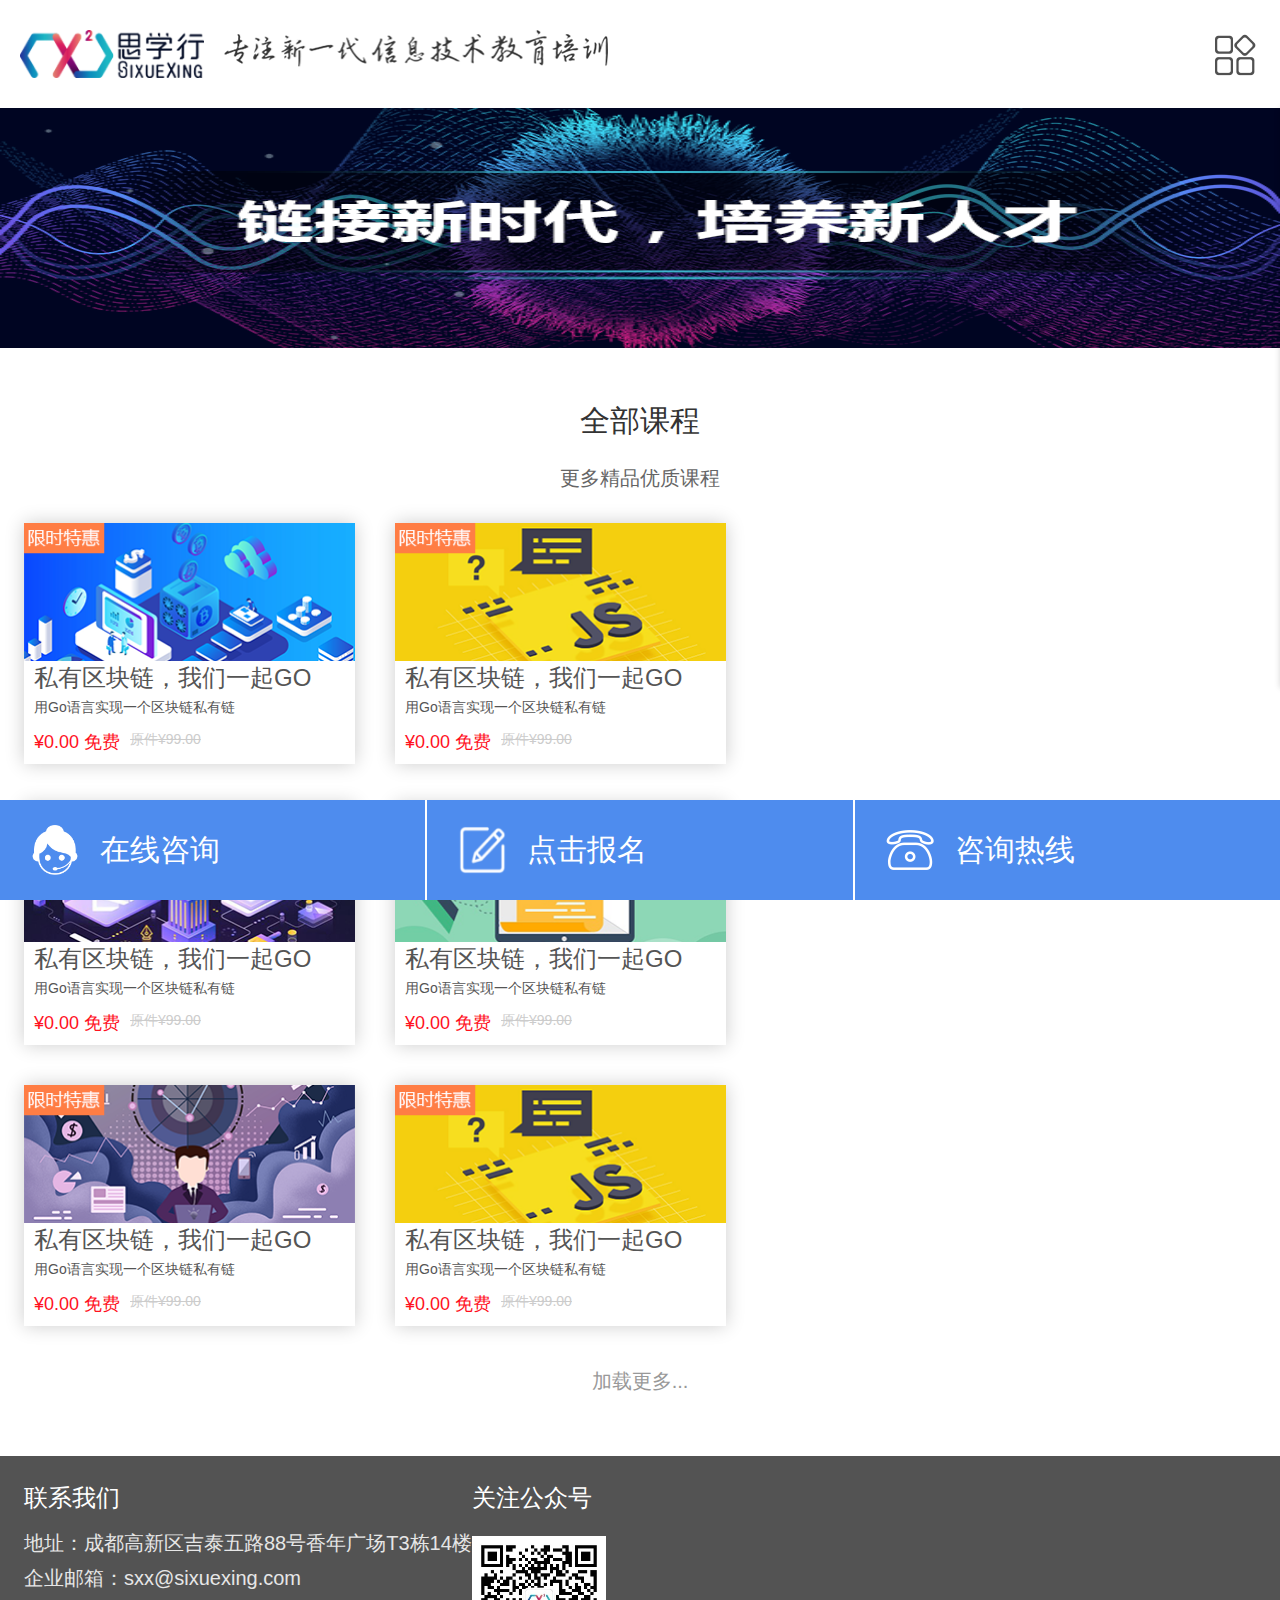
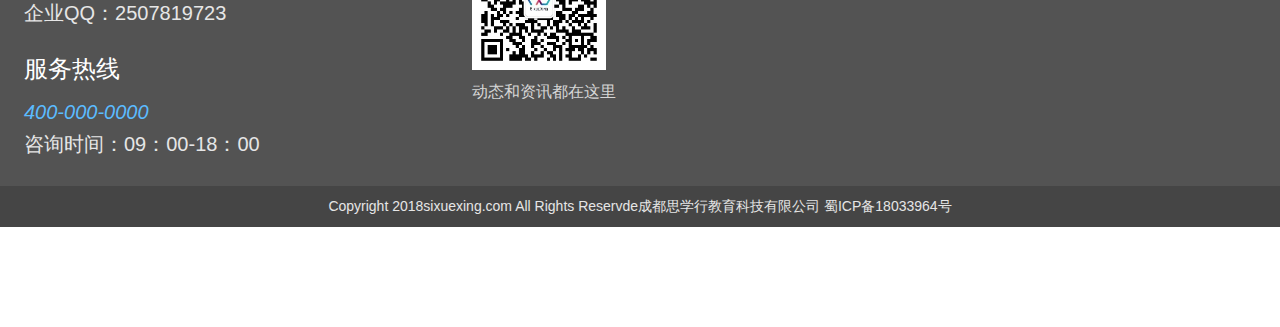
<file: sxx-thymeleaf-mobile/src/main/resources/static/pages/courseList.html>
<!DOCTYPE html>
<html lang="en">
<head>
    <meta http-equiv="Content-Type" content="text/html; charset=utf-8" />
    <meta name="viewport" content="width=device-width, user-scalable=no, initial-scale=1.0, maximum-scale=1.0, minimum-scale=1.0">
    <title>思学行</title>
    <link rel="shortcut icon" href="../favicon.ico"/>
    <link rel="bookmark" href="../favicon.ico"/>
    <link rel="stylesheet" href="../css/bootstrap.css">
    <link rel="stylesheet" href="../css/swiper.min.css">
    <link rel="stylesheet" type="text/css" href="../css/init.css"/>
    <link rel="stylesheet" href="../css/common.css">
    <link rel="stylesheet" href="../css/course/courseList.css">
    <script src="../js/utils/jquery.1.9.min.js" type="text/javascript" charset="utf-8"></script>
    <script src="../js/utils/swiper.min.js" type="text/javascript" charset="utf-8"></script>
    <script src="../js/utils/pm.min.js" type="text/javascript" charset="utf-8"></script>
    <script src="../js/common.js" type="text/javascript" charset="utf-8"></script>
</head>
<body style="visibility: hidden">
<!--页头-->
<div class='header-container'>
    <div class="header-logo">
        <img class="logo" src="../images/logo.png" alt="">
        <img class="header-text" src="../images/headertext.png" alt="">
        <img class="menu-btn" src="../images/menubtn.png" alt="">
        <ul class="menu-container">
            <li><a href="../index.html">首页<span>></span></a></li>
            <li><a href="../pages/hot.html">热门课程<span>></span></a></li>
            <li><a href="../pages/core.html">核心优势<span>></span></a></li>
            <li><a href="http://www.sixuexing.com:32000/teaching/showTeacherList">授课导师<span>></span></a></li>
            <li><a href="http://www.sixuexing.com:32000/mobile/getMobileNewsList">思学行动态<span>></span></a></li>
            <li><a href="../pages/invite.html">人才招聘<span>></span></a></li>
            <li><a href="../pages/aboutUs.html">关于我们<span>></span></a></li>
        </ul>
    </div>
    <div class="banner-container">
        <img src="../images/banner1.png" alt="">
    </div>
</div>

<!--内容-->
<div class="course">
    <div class="title">
        全部课程
    </div>
    <div class="title-sub">
        更多精品优质课程
    </div>
    <a class="pic" href="courseListPage.html">
        <div class="box">
            <img src="../images/courseList/course1.png" alt="" class="img">
            <div class="tip1">
                私有区块链，我们一起GO
            </div>
            <div class="tip2">
                用Go语言实现一个区块链私有链
            </div>
            <div class="tip3">
                <span>¥0.00 免费</span>
                <s class="tip5">原件¥99.00</s>
            </div>
        </div>
        <div class="box">
            <img src="../images/courseList/course2.png" alt="" class="img">
            <div class="tip1">
                私有区块链，我们一起GO
            </div>
            <div class="tip2">
                用Go语言实现一个区块链私有链
            </div>
            <div class="tip3">
                <span>¥0.00 免费</span>
                <s class="tip5">原件¥99.00</s>
            </div>
        </div>
    </a>
    <a class="pic" href="courseListPage.html">
        <div class="box">
            <img src="../images/courseList/course3.png" alt="" class="img">
            <div class="tip1">
                私有区块链，我们一起GO
            </div>
            <div class="tip2">
                用Go语言实现一个区块链私有链
            </div>
            <div class="tip3">
                <span>¥0.00 免费</span>
                <s class="tip5">原件¥99.00</s>
            </div>
        </div>
        <div class="box">
            <img src="../images/courseList/course4.png" alt="" class="img">
            <div class="tip1">
                私有区块链，我们一起GO
            </div>
            <div class="tip2">
                用Go语言实现一个区块链私有链
            </div>
            <div class="tip3">
                <span>¥0.00 免费</span>
                <s class="tip5">原件¥99.00</s>
            </div>
        </div>
    </a>
    <a class="pic" href="courseListPage.html">
        <div class="box">
            <img src="../images/courseList/course5.png" alt="" class="img">
            <div class="tip1">
                私有区块链，我们一起GO
            </div>
            <div class="tip2">
                用Go语言实现一个区块链私有链
            </div>
            <div class="tip3">
                <span>¥0.00 免费</span>
                <s class="tip5">原件¥99.00</s>
            </div>
        </div>
        <div class="box">
            <img src="../images/courseList/course6.png" alt="" class="img">
            <div class="tip1">
                私有区块链，我们一起GO
            </div>
            <div class="tip2">
                用Go语言实现一个区块链私有链
            </div>
            <div class="tip3">
                <span>¥0.00 免费</span>
                <s class="tip5">原件¥99.00</s>
            </div>
        </div>
    </a>
    <div class="more">
        加载更多...
    </div>
</div>

<!--页尾-->
<div class="footer-container">
    <div class="box">
        <span>联系我们</span>
        <div class="text">地址：成都高新区吉泰五路88号香年广场T3栋14楼</div>
        <div class="text">企业邮箱：sxx@sixuexing.com</div>
        <div class="text" style="margin-bottom: 0.2rem;">企业QQ：2507819723</div>
        <span>服务热线</span>
        <i>400-000-0000</i>
        <div class="text">咨询时间：09：00-18：00</div>
    </div>
    <div class="box">
        <span>关注公众号</span>
        <img src="../images/footer/publicNum.png" alt="">
        <div class="zixun">动态和资讯都在这里</div>
    </div>
</div>
<div class="bottomText">
    <p class="text">Copyright 2018sixuexing.com All Rights Reservde成都思学行教育科技有限公司
        蜀ICP备18033964号</p>
</div>
<div class="bottomBtn">
    <!--<a class="btn-box" href="mqqwpa://im/chat?chat_type=wpa&uin=2507819723&version=1&src_type=web&web_src=oicqzone.com" target="_blank">-->
    <a class="btn-box" href="http://wpa.qq.com/msgrd?v=3&uin=2507819723&site=qq&menu=yes">
        <img src="../images/footer/online.png" alt="">
        <div class="text">在线咨询</div>
    </a>
    <div class="btn-box">
        <img src="../images/footer/baoming.png" alt="">
        <div class="text">点击报名</div>
    </div>
    <a class="btn-box" href="tel:028-8525-3153">
        <img src="../images/footer/server.png" alt="">
        <div class="text">咨询热线</div>
    </a>
</div>
<script type="text/javascript">
    var mySwiper = new Swiper('.swiper-container', {
        autoplay: 3000, //可选选项，自动滑动
        pagination: '.swiper-pagination',
        paginationType: 'bullets',
    })
</script>
</body>
</html>
</file>
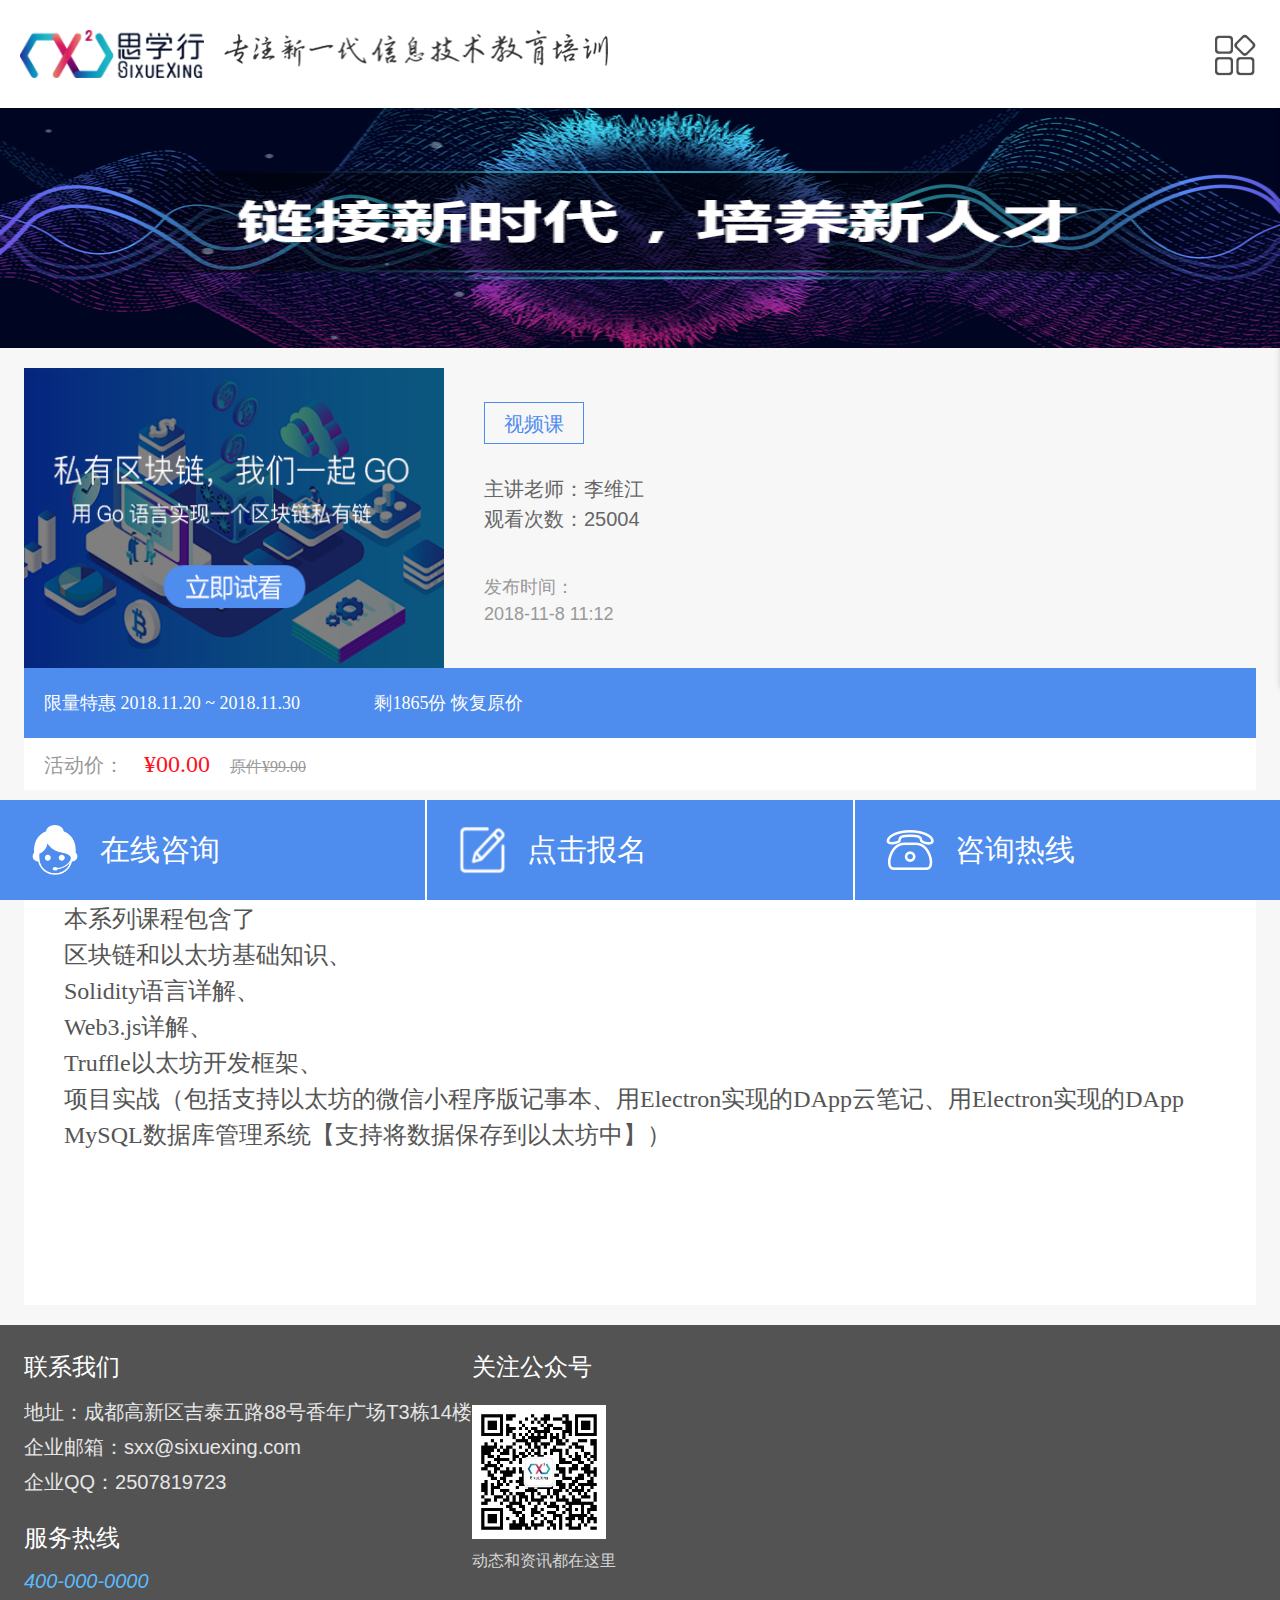
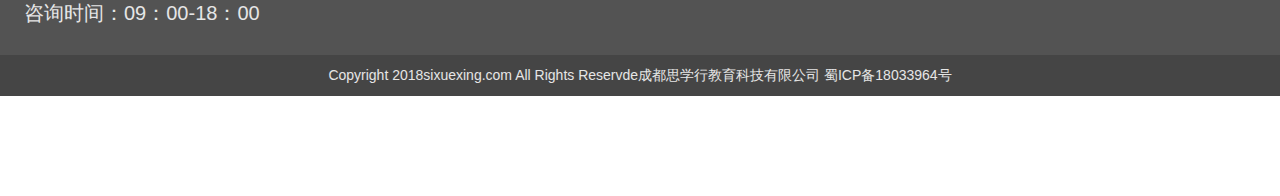
<file: sxx-thymeleaf-mobile/src/main/resources/static/pages/courseListPage.html>
<!DOCTYPE html>
<html lang="en">
<head>
    <meta http-equiv="Content-Type" content="text/html; charset=utf-8" />
    <meta name="viewport" content="width=device-width, user-scalable=no, initial-scale=1.0, maximum-scale=1.0, minimum-scale=1.0">
    <title>思学行</title>

    <link rel="stylesheet" href="../css/bootstrap.css">
    <link rel="stylesheet" href="../css/swiper.min.css">
    <link rel="stylesheet" type="text/css" href="../css/init.css"/>
    <link rel="stylesheet" href="../css/common.css">
    <link rel="stylesheet" href="../css/courseListPage/courseListPage.css">
    <script src="../js/utils/jquery.1.9.min.js" type="text/javascript" charset="utf-8"></script>
    <script src="../js/utils/swiper.min.js" type="text/javascript" charset="utf-8"></script>
    <script src="../js/utils/pm.min.js" type="text/javascript" charset="utf-8"></script>
    <script src="../js/common.js" type="text/javascript" charset="utf-8"></script>
    <script>
        $(function () {
            $(".category-btn").on("click",function () {
                $(".introduceContent").eq($(this).index()).addClass("active").siblings().removeClass('active')
            })
        })
    </script>
</head>
<body style="visibility: hidden">
<!--页头-->
<div class='header-container'>
    <div class="header-logo">
        <img class="logo" src="../images/logo.png" alt="">
        <img class="header-text" src="../images/headertext.png" alt="">
        <img class="menu-btn" src="../images/menubtn.png" alt="">
        <ul class="menu-container">
            <li><a href="../index.html">首页<span>></span></a></li>
            <li><a href="../pages/hot.html">热门课程<span>></span></a></li>
            <li><a href="../pages/core.html">核心优势<span>></span></a></li>
            <li><a href="http://www.sixuexing.com:32000/teaching/showTeacherList">授课导师<span>></span></a></li>
            <li><a href="http://www.sixuexing.com:32000/mobile/getMobileNewsList">思学行动态<span>></span></a></li>
            <li><a href="../pages/invite.html">人才招聘<span>></span></a></li>
            <li><a href="../pages/aboutUs.html">关于我们<span>></span></a></li>
        </ul>
    </div>
    <div class="banner-container">
        <img src="../images/banner1.png" alt="">
    </div>
</div>

<!--内容-->
<div class="courseListPage">
    <div class="video">
        <img src="../images/courseListPage/img1.png" alt="" class="watch">
        <div class="content">
            <div class="title">视频课</div>
            <div class="box">
                <div class="teacher">主讲老师：李维江</div>
                <div class="count">观看次数：25004</div>
            </div>
            <div class="time">
                发布时间：<br/>
                2018-11-8 11:12
            </div>
        </div>
    </div>
    <div class="sale">
        <div class="limit">
            <div class="saleTime">限量特惠 2018.11.20 ~ 2018.11.30 <span class="saleCount">剩1865份 恢复原价</span></div>
        </div>
        <div class="remain">
            <div class="remainContent">活动价：<span class="money">¥00.00</span><s class="money2">原件¥99.00</s></div>
        </div>
    </div>
    <div class="category">
        <div class="category-btn introduce active">课程介绍</div>
        <div class="category-btn lecturer">主讲老师</div>
    </div>
    <div class="box">
        <div class="introduceContent active">
            <p>
                本课程是《跟宁哥学区块链开发》的项目实战课程
            </p>
            <p>
                本系列课程包含了
            </p>
            <p>
                区块链和以太坊基础知识、
            </p>
            <p>
                Solidity语言详解、
            </p>
            <p>
                Web3.js详解、
            </p>
            <p>
                Truffle以太坊开发框架、
            </p>
            <p>
                项目实战（包括支持以太坊的微信小程序版记事本、用Electron实现的DApp云笔记、用Electron实现的DApp MySQL数据库管理系统【支持将数据保存到以太坊中】）
            </p>
        </div>
        <div class="introduceContent">
            <img src="../images/courseListPage/head.png" alt="" class="head">
            <div class="name">李维江</div>
            <div class="teachIntro">
                美国斯蒂文斯理工学院网络信息工程硕士，曾就职于美国华尔街大都会通信有限公司，从事金融、数据软件产品开发和运营。长期参与美国公司实验室区块链应用的研究和实践，熟悉比特币和以太坊的源代码设计及技术开发。
            </div>
        </div>
    </div>

</div>

<!--页尾-->
<div class="footer-container">
    <div class="box">
        <span>联系我们</span>
        <div class="text">地址：成都高新区吉泰五路88号香年广场T3栋14楼</div>
        <div class="text">企业邮箱：sxx@sixuexing.com</div>
        <div class="text" style="margin-bottom: 0.2rem;">企业QQ：2507819723</div>
        <span>服务热线</span>
        <i>400-000-0000</i>
        <div class="text">咨询时间：09：00-18：00</div>
    </div>
    <div class="box">
        <span>关注公众号</span>
        <img src="../images/footer/publicNum.png" alt="">
        <div class="zixun">动态和资讯都在这里</div>
    </div>
</div>
<div class="bottomText">
    <p class="text">Copyright 2018sixuexing.com All Rights Reservde成都思学行教育科技有限公司
        蜀ICP备18033964号</p>
</div>
<div class="bottomBtn">
    <!--<a class="btn-box" href="mqqwpa://im/chat?chat_type=wpa&uin=2507819723&version=1&src_type=web&web_src=oicqzone.com" target="_blank">-->
    <a class="btn-box" href="http://wpa.qq.com/msgrd?v=3&uin=2507819723&site=qq&menu=yes">
        <img src="../images/footer/online.png" alt="">
        <div class="text">在线咨询</div>
    </a>
    <div class="btn-box">
        <img src="../images/footer/baoming.png" alt="">
        <div class="text">点击报名</div>
    </div>
    <a class="btn-box" href="tel:028-8525-3153">
        <img src="../images/footer/server.png" alt="">
        <div class="text">咨询热线</div>
    </a>
</div>
<script type="text/javascript">
    var mySwiper = new Swiper('.swiper-container', {
        autoplay: 3000, //可选选项，自动滑动
        pagination: '.swiper-pagination',
        paginationType: 'bullets',
    })
</script>
</body>
</html>
</file>
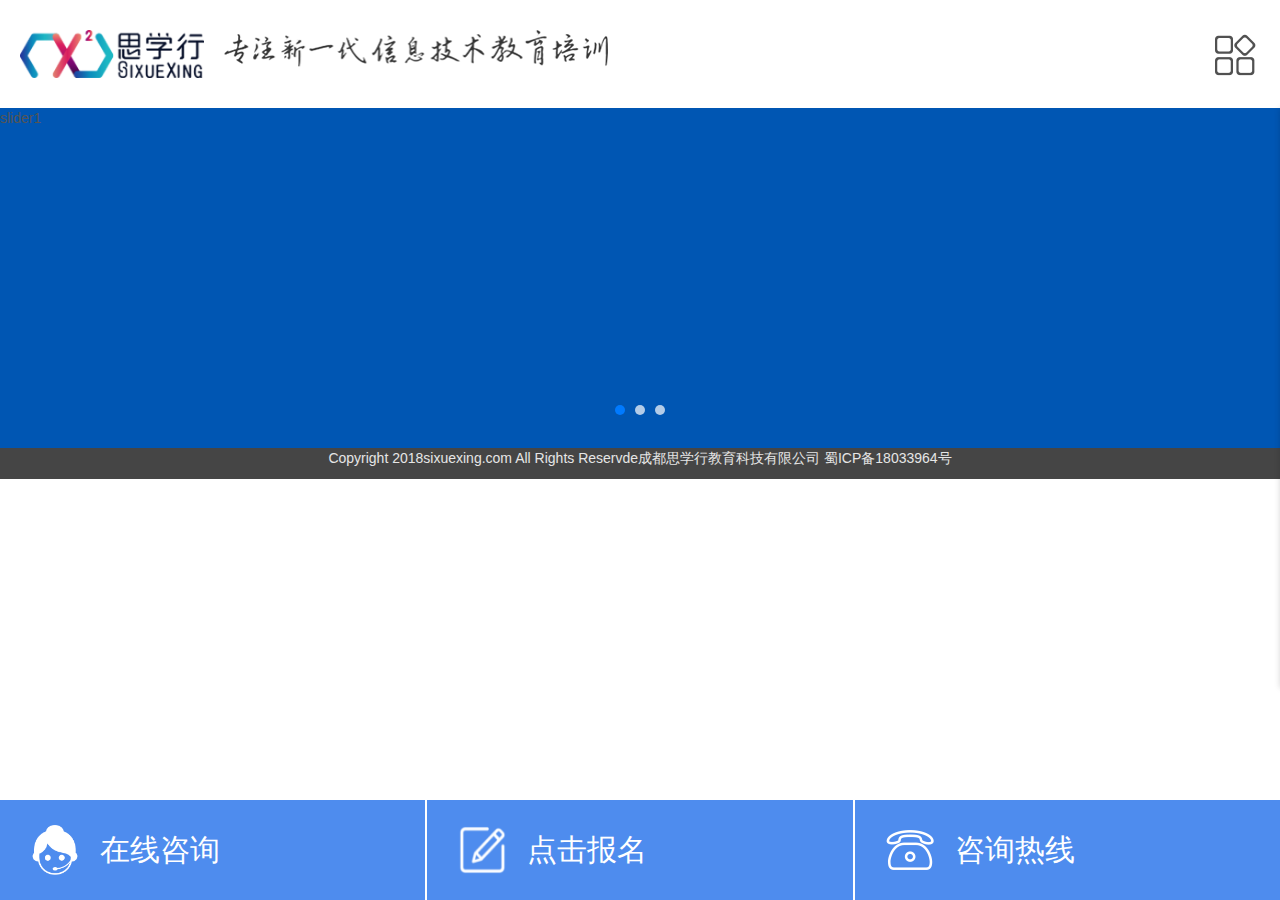
<file: sxx-thymeleaf-mobile/src/main/resources/static/pages/framework.html>
<!DOCTYPE html>
<html lang="en"
      xmlns:th="http://www.thymeleaf.org">
<head>
    <meta http-equiv="Content-Type" content="text/html; charset=utf-8"/>
    <meta name="viewport"
          content="width=device-width, user-scalable=no, initial-scale=1.0, maximum-scale=1.0, minimum-scale=1.0">
    <title>思学行</title>
    <link rel="shortcut icon" href="../favicon.ico"/>
    <link rel="bookmark" href="../favicon.ico"/>
    <link rel="stylesheet" href="../css/bootstrap.css">
    <link rel="stylesheet" href="../css/swiper.min.css">
    <link rel="stylesheet" type="text/css" href="../css/init.css"/>
    <link rel="stylesheet" href="../css/common.css">
    <link rel="stylesheet" href="../css/core/core.css">
    <script src="../js/utils/jquery.1.9.min.js" type="text/javascript" charset="utf-8"></script>
    <script src="../js/utils/swiper.min.js" type="text/javascript" charset="utf-8"></script>
    <script src="../js/utils/pm.min.js" type="text/javascript" charset="utf-8"></script>
    <script src="../js/common.js" type="text/javascript" charset="utf-8"></script>
</head>
<body style="visibility: hidden">
<!--页头-->
<div th:fragment="headerCopy">
    <div class='header-container'>
        <div class="header-logo">
            <img class="logo" src="../images/logo.png" alt="">
            <img class="header-text" src="../images/headertext.png" alt="">
            <img class="menu-btn" src="../images/menubtn.png" alt="">
            <ul class="menu-container">
                <li><a href="../index.html">首页<span>></span></a></li>
                <li><a href="">热门课程<span>></span></a></li>
                <li><a href="l">核心优势<span>></span></a></li>
                <li><a href="">授课导师<span>></span></a></li>
                <li><a href="l">思学行动态<span>></span></a></li>
                <li><a href="tml">人才招聘<span>></span></a></li>
                <li><a href="html">关于我们<span>></span></a></li>
            </ul>
        </div>
        <div class="swiper-container">
            <div class="swiper-wrapper">
                <div class="swiper-slide">slider1</div>
                <div class="swiper-slide">slider2</div>
                <div class="swiper-slide">slider3</div>
            </div>
            <div class="swiper-pagination swiper-pagination-bullets"></div>
        </div>
    </div>
</div>
<!--页尾-->
<footer  th:fragment="footerCopy">
    <div class="footer-container">
        <div class="box">
            <span>联系我们</span>
            <div class="text">地址：成都高新区吉泰五路88号香年广场T3栋14楼</div>
            <div class="text">企业邮箱：sxx@sixuexing.com</div>
            <div class="text" style="margin-bottom: 0.2rem;">企业QQ：2507819723</div>
            <span>服务热线</span>
            <i>400-000-0000</i>
            <div class="text">咨询时间：09：00-18：00</div>
        </div>
        <div class="box">
            <span>关注公众号</span>
            <img src="../images/footer/publicNum.png" alt="">
            <div class="zixun">动态和资讯都在这里</div>
        </div>
    </div>
    <div class="bottomText">
        <p class="text">Copyright 2018sixuexing.com All Rights Reservde成都思学行教育科技有限公司
            蜀ICP备18033964号</p>
    </div>
    <div class="bottomBtn">
        <div class="btn-box">
            <img src="../images/footer/online.png" alt="">
            <div class="text">在线咨询</div>
        </div>
        <div class="btn-box">
            <img src="../images/footer/baoming.png" alt="">
            <div class="text">点击报名</div>
        </div>
        <div class="btn-box">
            <img src="../images/footer/server.png" alt="">
            <div class="text">咨询热线</div>
        </div>
    </div>
    <script type="text/javascript">
        var mySwiper = new Swiper('.swiper-container', {
            autoplay: 3000, //可选选项，自动滑动
            pagination: '.swiper-pagination',
            paginationType: 'bullets',
        })
    </script>
</footer >
</body>
</html>
</file>
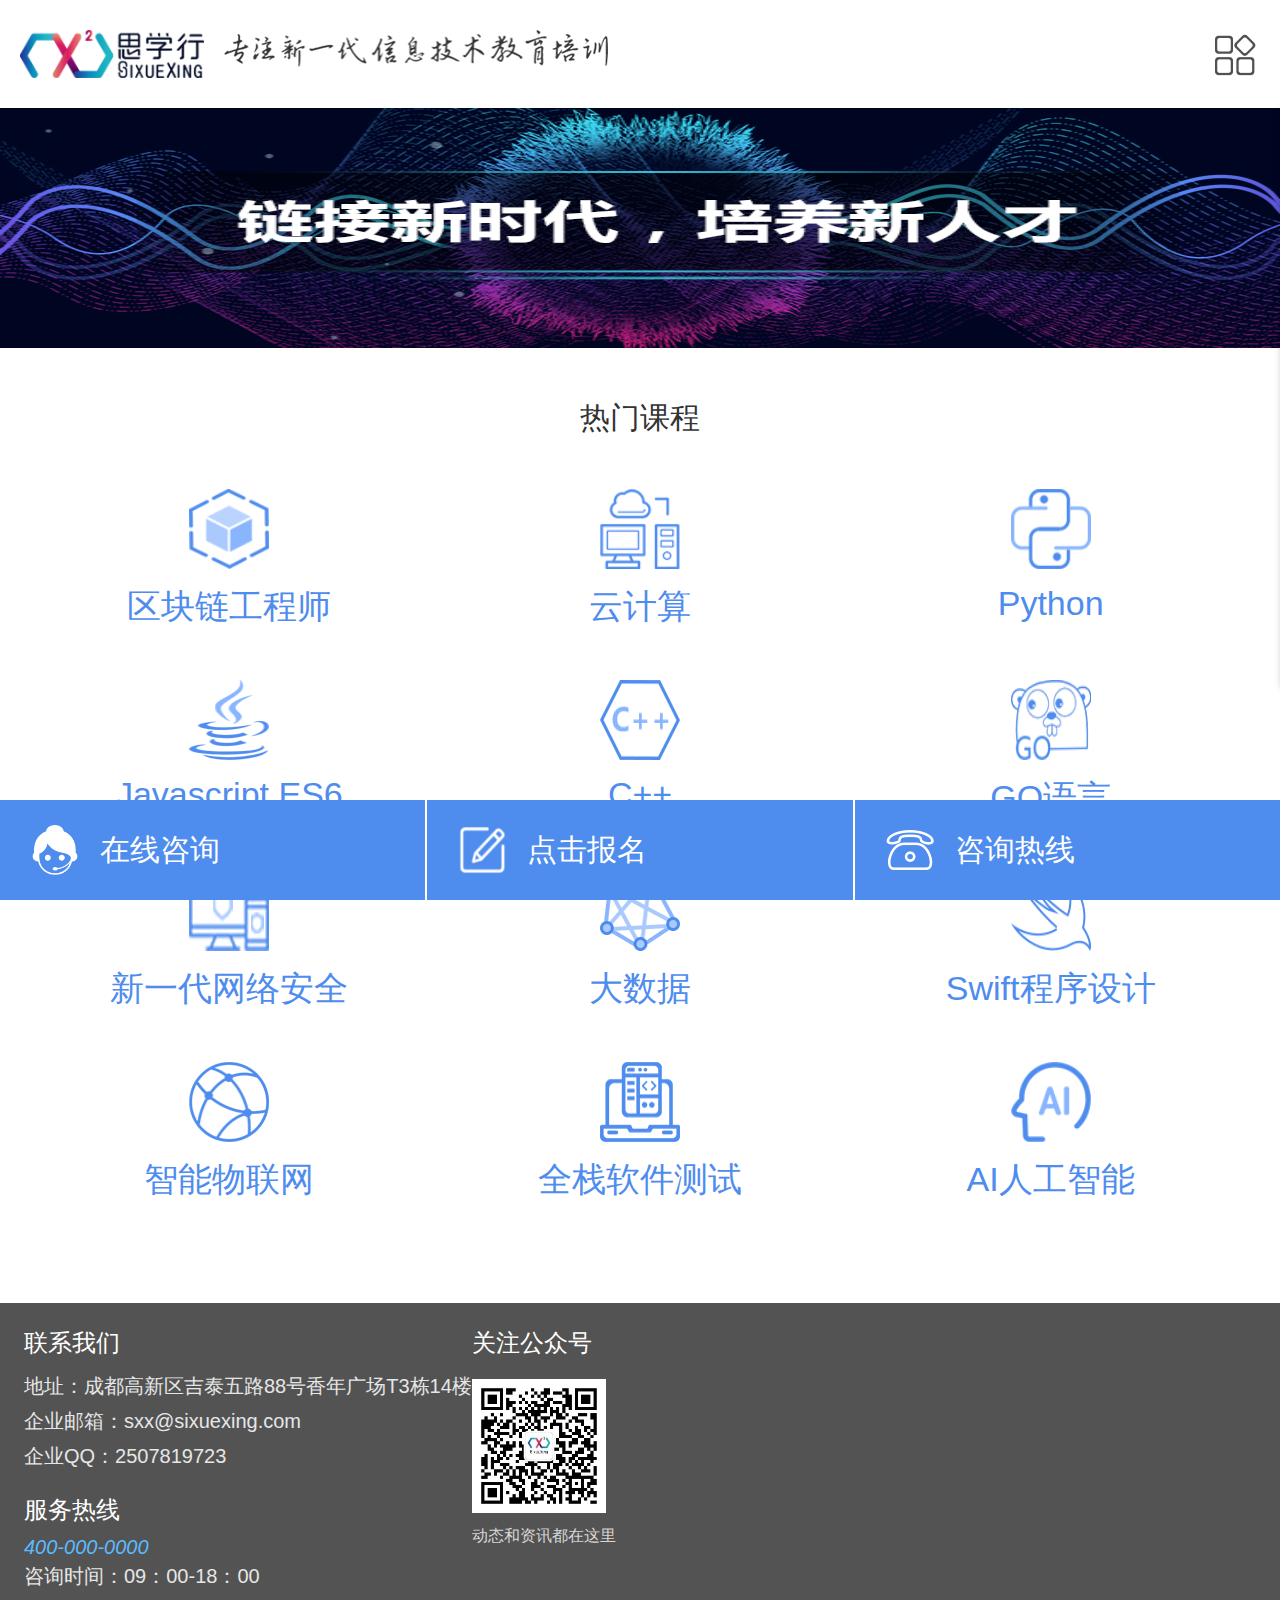
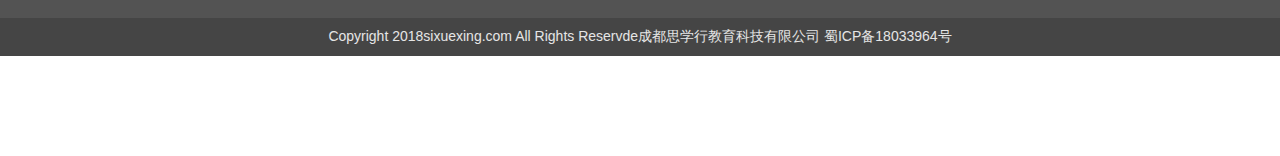
<file: sxx-thymeleaf-mobile/src/main/resources/static/pages/hot.html>
<!DOCTYPE html>
<html lang="en">
<head>
    <meta http-equiv="Content-Type" content="text/html; charset=utf-8" />
    <meta name="viewport" content="width=device-width, user-scalable=no, initial-scale=1.0, maximum-scale=1.0, minimum-scale=1.0">
    <title>思学行</title>
    <link rel="shortcut icon" href="../favicon.ico"/>
    <link rel="bookmark" href="../favicon.ico"/>
    <!--<link rel="stylesheet" href="../../static/css/bootstrap.css">-->
    <link rel="stylesheet" href="../css/swiper.min.css">
    <link rel="stylesheet" type="text/css" href="../css/init.css"/>
    <link rel="stylesheet" href="../css/common.css">
    <link rel="stylesheet" href="../css/hot/hot.css">
    <script src="../js/utils/jquery.1.9.min.js" type="text/javascript" charset="utf-8"></script>
    <script src="../js/utils/swiper.min.js" type="text/javascript" charset="utf-8"></script>
    <script src="../js/utils/pm.min.js" type="text/javascript" charset="utf-8"></script>
    <script src="../js/common.js" type="text/javascript" charset="utf-8"></script>
</head>
<body style="visibility: hidden">
<!--页头-->
<div class='header-container'>
    <div class="header-logo">
        <img class="logo" src="../images/logo.png" alt="">
        <img class="header-text" src="../images/headertext.png" alt="">
        <img class="menu-btn" src="../images/menubtn.png" alt="">
        <ul class="menu-container">
            <li><a href="../index.html">首页<span>></span></a></li>
            <li><a href="../pages/hot.html">热门课程<span>></span></a></li>
            <li><a href="../pages/core.html">核心优势<span>></span></a></li>
            <li><a href="http://www.sixuexing.com:32000/teaching/showTeacherList">授课导师<span>></span></a></li>
            <li><a href="http://www.sixuexing.com:32000/mobile/getMobileNewsList">思学行动态<span>></span></a></li>
            <li><a href="../pages/invite.html">人才招聘<span>></span></a></li>
            <li><a href="../pages/aboutUs.html">关于我们<span>></span></a></li>
        </ul>
    </div>
    <div class="banner-container">
        <img src="../images/banner1.png" alt="">
    </div>
</div>

<!--内容-->
<div class="hot">
    <div class="title">
        热门课程
    </div>
    <div class="pic">
        <a class="box" href="blockchain.html">
            <img src="../images/hot/img1.png" alt="" class="img1">
            <div class="content">区块链工程师</div>
        </a>
        <div class="box">
            <img src="../images/hot/img2.png" alt="" class="img1">
            <div class="content">云计算</div>
        </div>
        <div class="box">
            <img src="../images/hot/img3.png" alt="" class="img1">
            <div class="content">Python</div>
        </div>
    </div>
    <div class="pic">
        <div class="box">
            <img src="../images/hot/img4.png" alt="" class="img1">
            <div class="content">Javascript ES6</div>
        </div>
        <div class="box">
            <img src="../images/hot/img5.png" alt="" class="img1">
            <div class="content">C++</div>
        </div>
        <div class="box">
            <img src="../images/hot/img6.png" alt="" class="img1">
            <div class="content">GO语言</div>
        </div>
    </div>
    <div class="pic">
        <div class="box">
            <img src="../images/hot/img7.png" alt="" class="img1">
            <div class="content">新一代网络安全</div>
        </div>
        <div class="box">
            <img src="../images/hot/img8.png" alt="" class="img1">
            <div class="content">大数据</div>
        </div>
        <div class="box">
            <img src="../images/hot/img9.png" alt="" class="img1">
            <div class="content">Swift程序设计</div>
        </div>
    </div>
    <div class="pic">
        <div class="box">
            <img src="../images/hot/img10.png" alt="" class="img1">
            <div class="content">智能物联网</div>
        </div>
        <div class="box">
            <img src="../images/hot/img11.png" alt="" class="img1">
            <div class="content">全栈软件测试</div>
        </div>
        <div class="box">
            <img src="../images/hot/img12.png" alt="" class="img1">
            <div class="content">AI人工智能</div>
        </div>
    </div>
    <div class="blank"></div>
</div>

<!--页尾-->
<div class="footer-container">
    <div class="box">
        <span>联系我们</span>
        <div class="text">地址：成都高新区吉泰五路88号香年广场T3栋14楼</div>
        <div class="text">企业邮箱：sxx@sixuexing.com</div>
        <div class="text" style="margin-bottom: 0.2rem;">企业QQ：2507819723</div>
        <span>服务热线</span>
        <i>400-000-0000</i>
        <div class="text">咨询时间：09：00-18：00</div>
    </div>
    <div class="box">
        <span>关注公众号</span>
        <img src="../images/footer/publicNum.png" alt="">
        <div class="zixun">动态和资讯都在这里</div>
    </div>
</div>
<div class="bottomText">
    <p class="text">Copyright 2018sixuexing.com All Rights Reservde成都思学行教育科技有限公司
        蜀ICP备18033964号</p>
</div>
<div class="bottomBtn">
    <!--<a class="btn-box" href="mqqwpa://im/chat?chat_type=wpa&uin=2507819723&version=1&src_type=web&web_src=oicqzone.com" target="_blank">-->
    <a class="btn-box" href="http://wpa.qq.com/msgrd?v=3&uin=2507819723&site=qq&menu=yes">
        <img src="../images/footer/online.png" alt="">
        <div class="text">在线咨询</div>
    </a>
    <div class="btn-box">
        <img src="../images/footer/baoming.png" alt="">
        <div class="text">点击报名</div>
    </div>
    <a class="btn-box" href="tel:028-8525-3153">
        <img src="../images/footer/server.png" alt="">
        <div class="text">咨询热线</div>
    </a>
</div>
<script type="text/javascript">
    var mySwiper = new Swiper('.swiper-container', {
        autoplay: 3000, //可选选项，自动滑动
        pagination: '.swiper-pagination',
        paginationType: 'bullets',
    })
</script>
</body>
</html>
</file>
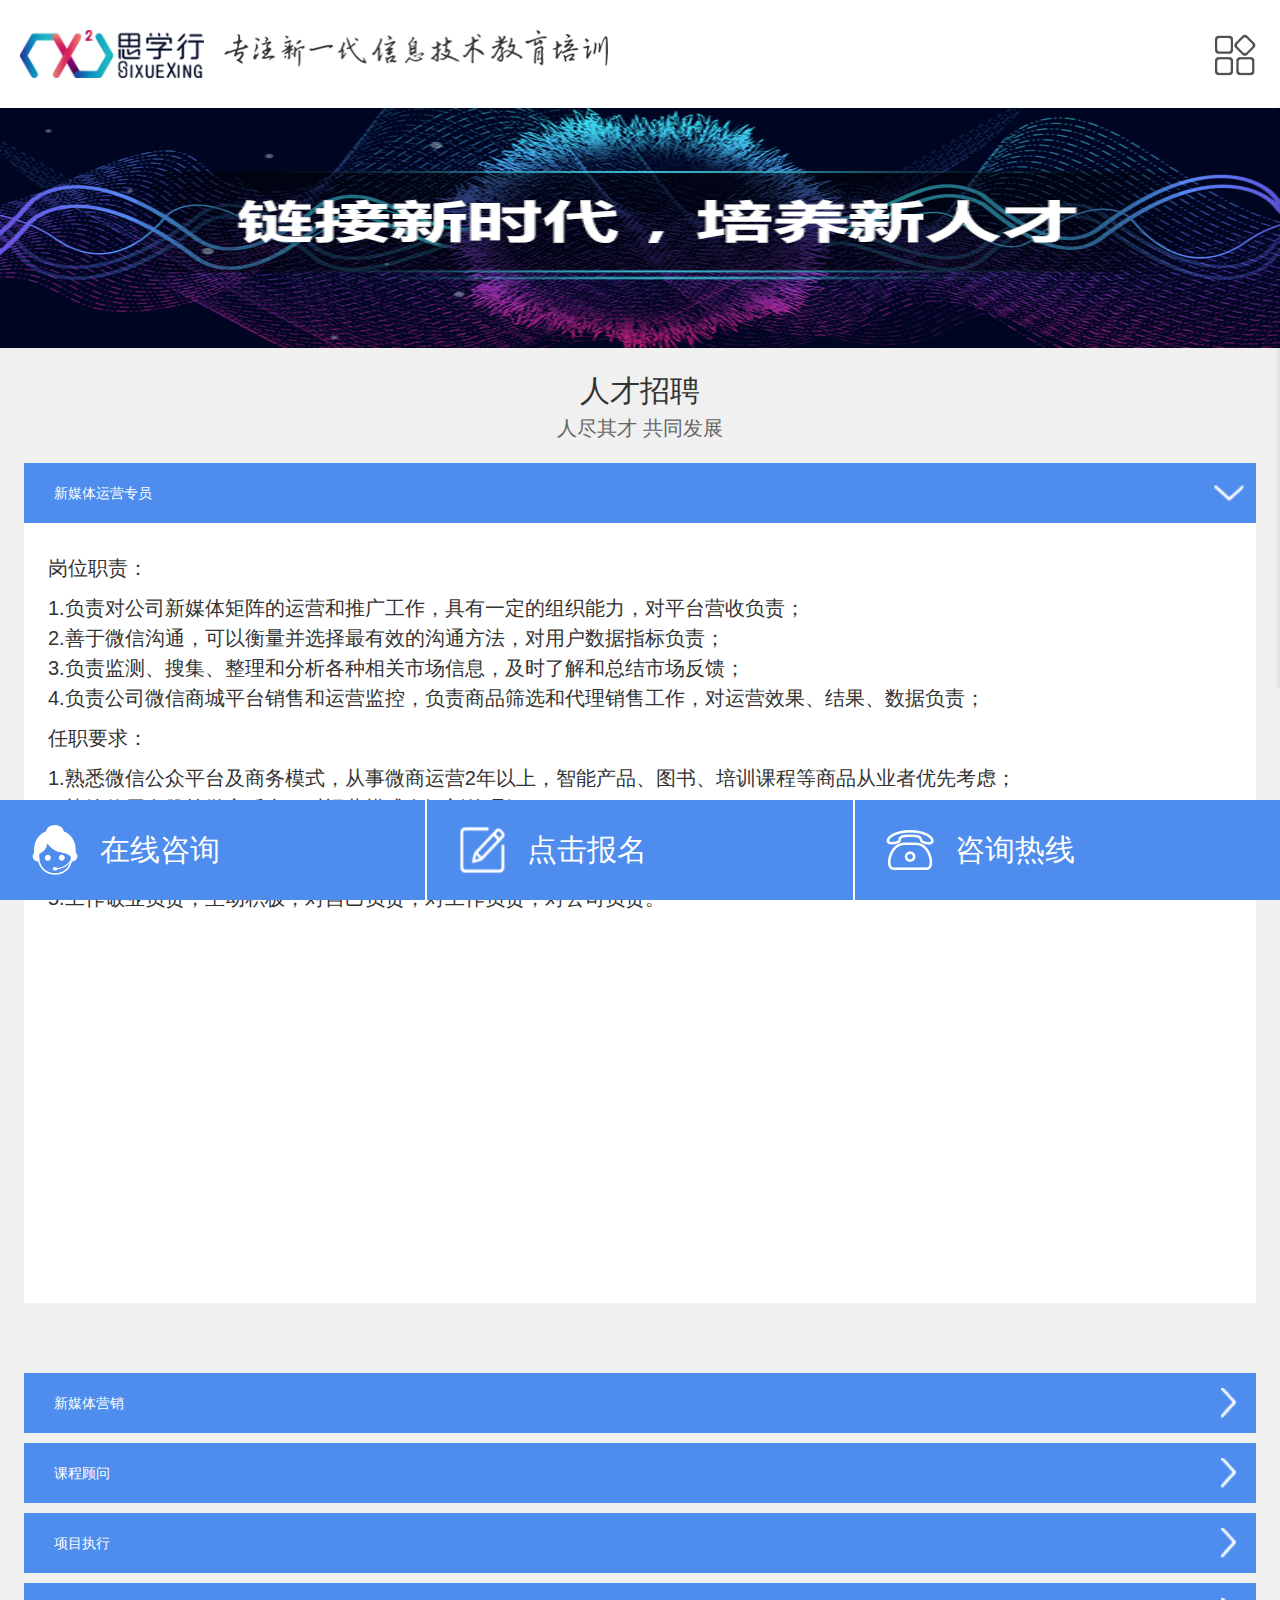
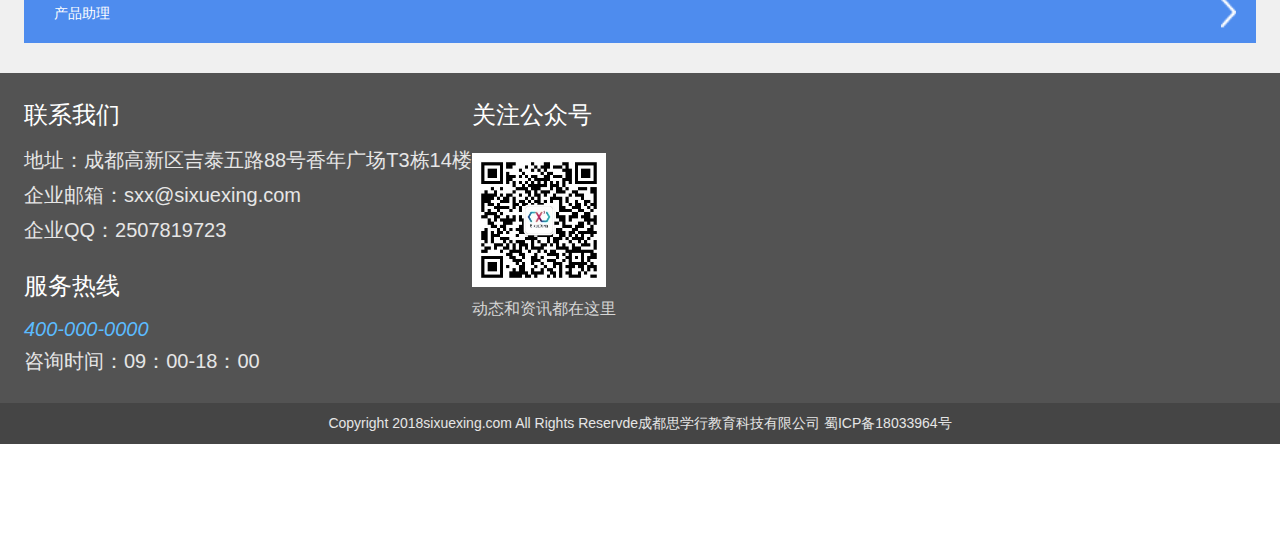
<file: sxx-thymeleaf-mobile/src/main/resources/static/pages/invite.html>
<!DOCTYPE html>
<html lang="en">
<head>
    <meta http-equiv="Content-Type" content="text/html; charset=utf-8" />
    <meta name="viewport" content="width=device-width, user-scalable=no, initial-scale=1.0, maximum-scale=1.0, minimum-scale=1.0">
    <title>思学行</title>
    <link rel="shortcut icon" href="../favicon.ico"/>
    <link rel="bookmark" href="../favicon.ico"/>
    <link rel="stylesheet" href="../css/bootstrap.css">
    <link rel="stylesheet" href="../css/swiper.min.css">
    <link rel="stylesheet" type="text/css" href="../css/init.css"/>
    <link rel="stylesheet" href="../css/common.css">
    <link rel="stylesheet" href="../css/invite/invite.css">
    <script src="../js/utils/jquery.1.9.min.js" type="text/javascript" charset="utf-8"></script>
    <script src="../js/utils/swiper.min.js" type="text/javascript" charset="utf-8"></script>
    <script src="../js/utils/pm.min.js" type="text/javascript" charset="utf-8"></script>
    <script src="../js/common.js" type="text/javascript" charset="utf-8"></script>
    <script src="../js/invite.js" type="text/javascript" charset="utf-8"></script>
</head>
<body style="visibility: hidden">
<div class='header-container'>
    <div class="header-logo">
        <img class="logo" src="../images/logo.png" alt="">
        <img class="header-text" src="../images/headertext.png" alt="">
        <img class="menu-btn" src="../images/menubtn.png" alt="">
        <ul class="menu-container">
            <li><a href="../index.html">首页<span>></span></a></li>
            <li><a href="../pages/hot.html">热门课程<span>></span></a></li>
            <li><a href="../pages/core.html">核心优势<span>></span></a></li>
            <li><a href="http://www.sixuexing.com:32000/teaching/showTeacherList">授课导师<span>></span></a></li>
            <li><a href="http://www.sixuexing.com:32000/mobile/getMobileNewsList">思学行动态<span>></span></a></li>
            <li><a href="../pages/invite.html">人才招聘<span>></span></a></li>
            <li><a href="../pages/aboutUs.html">关于我们<span>></span></a></li>
        </ul>
    </div>
    <div class="banner-container">
        <img src="../images/banner1.png" alt="">
    </div>
</div>
<div class="invite-container">
    <div class="title">人才招聘</div>
    <div class="desc">人尽其才 共同发展</div>
    <ul class="invite-content">
        <div class="invite-list avtiveH">
            <div class="title">新媒体运营专员<i class="active"></i></div>
            <div class="list-content">
                <span>岗位职责：</span>
                <div class="text">1.负责对公司新媒体矩阵的运营和推广工作，具有一定的组织能力，对平台营收负责；</div>
                <div class="text">2.善于微信沟通，可以衡量并选择最有效的沟通方法，对用户数据指标负责；</div>
                <div class="text">3.负责监测、搜集、整理和分析各种相关市场信息，及时了解和总结市场反馈；</div>
                <div class="text">4.负责公司微信商城平台销售和运营监控，负责商品筛选和代理销售工作，对运营效果、结果、数据负责；</div>
                <span>任职要求：</span>
                <div class="text">1.熟悉微信公众平台及商务模式，从事微商运营2年以上，智能产品、图书、培训课程等商品从业者优先考虑；</div>
                <div class="text">2.熟练使用有赞等微商后台，对运营模式有深刻的理解；</div>
                <div class="text">3.有微信社群及小程序运营思维，熟悉微商运营，擅长微商引流、用户转化；</div>
                <div class="text">4.对分销渠道熟悉，有资源者优先；</div>
                <div class="text">5.工作敬业负责，主动积极，对自己负责，对工作负责，对公司负责。</div>
            </div>
        </div>
        <div class="invite-list">
            <div class="title">新媒体营销<i></i></div>
            <div class="list-content">
                <span>岗位职责：</span>
                <div class="text">1.负责以自媒体、微信、事件或话题传播等营销途径及手段，针对公司从事的行业、产品的种类，提出市场定位，制定出创意网络营销推广方案；</div>
                <div class="text">2.负责制定营销推广方案的实施步骤和工作执行；</div>
                <div class="text">3.追踪评估营销推广方案的实施情况，根据其效果进行适当的修改，以确保行之有效；</div>
                <div class="text">4.对营销活动进行整体协调和把握，确定各类活动方案形成完成闭环，合理控制成本及预算把控；</div>
                <div class="text">5.承担相关营销任务，对所负责领域营销结果负责；</div>
                <span>任职要求：</span>
                <div class="text">1.熟悉互联网和手机应用，良好的文字撰写、编辑能力；</div>
                <div class="text">2. 具敏锐的洞察力，2年以上策划运营工作经验，较强的营销能力及创新意识；</div>
                <div class="text">3. 能独立完成营销推广工作，并有成功案例；</div>
                <div class="text">4. 具备较强的组织、协调、沟通能力，具备出色的人际交往和社交能力；</div>
            </div>
        </div>
        <div class="invite-list">
            <div class="title">课程顾问<i></i></div>
            <div class="list-content">
                <span>岗位职责：</span>
                <div class="text">1. 负责指导学员了解课程，回答学员在线提出的问题，促成学员购买；</div>
                <div class="text">2. 了解学员需求，推荐适合课程，有效管理自己的学员，进行定期回访，促成订单；</div>
                <div class="text">3. 负责完成目标课程的销售KPI，并根据客户需求和市场变化，对公司的产品和服务提出建议。</div>
                <span>任职要求：</span>
                <div class="text">1. 具备良好的销售意识和电话沟通技巧，普通话流利，逻辑思维清晰；</div>
                <div class="text">2. 热爱销售，有较强的学习能力，踏实，专注，愿意为自我的提升付诸努力； </div>
                <div class="text">3. 热爱生活，有团队合作意识，适应活跃的团队气氛；</div>
                <div class="text">4. 有教育行业、金融保险、咨询工作经验者优先。</div>
            </div>
        </div>
        <div class="invite-list">
            <div class="title">项目执行<i></i></div>
            <div class="list-content">
                <span>岗位职责：</span>
                <div class="text">1. 完成和客户的对接，帮助客户解决除商务方面的问题，以及日常的媒体、商务、技术方面答疑；</div>
                <div class="text">2. 负责项目服务的沟通，协助销售团队为客户提供全方位的服务；</div>
                <div class="text">3. 负责与其他部门建立良好的合作关系，促进跨部门的有效沟通和及时响应。</div>
                <span>任职要求：</span>
                <div class="text">1. 了解互联网广告相关知识，具有大型广告、互联网公司经验者优先考虑；</div>
                <div class="text">2. 熟悉网络媒体广告投放执行流程，能够熟练使用广告位管理系统； </div>
                <div class="text">3. 良好的沟通协调能力、富有责任心、理解和接受能力强，亲和力强，诚实可靠；</div>
                <div class="text">4. 思维敏捷、能承担一定的工作压力，具有良好的团队合作精神；</div>
                <div class="text">5. 大专以上学历，熟练掌握办公软件。</div>
            </div>
        </div>
        <div class="invite-list">
            <div class="title">产品助理<i></i></div>
            <div class="list-content">
                <span>岗位职责：</span>
                <div class="text">互联网/移动互联网产品策划；</div>
                <div class="text">2、需求管理：熟悉移动互联网项目，能够根据业务情况做项目需求分析，并提炼策划产品方案；</div>
                <div class="text">3、产品策划：撰写产品需求书及设计文档，制作高质量产品原型，协助开发团队理解产品功能；</div>
                <div class="text">4、跟进保证：跨部门协调和沟通，推动UI视觉、DEMO、研发等人员紧密合作达成产品研发或迭代目标；</div>
                <div class="text">5、用户体验：持续检测产品反馈，关注用户体验，提出产品优化和改进方案。</div>
                <span>任职要求：</span>
                <div class="text">1、 2年以上APP使用经验，擅长APP功能分析/策划；</div>
                <div class="text">2、 熟悉需求调研方法，较强的业务流程及业务模型分析设计能力；优秀的沟通能力，能快速把握需求的核心要点；</div>
                <div class="text">3、了解移动互联网产品整体实现过程，有敏锐的市场洞察能力，严密的逻辑分析能力，良好的沟通协作能力，以及一定的技术理解能力。</div>
                <div class="text">4、 有较强的文档编写能力，能够独立完成对产品的设计，撰写产品文档。包括产品原型（Axure原型、visio原型）、说明文档等。</div>
                <div class="text">5、需有较强的团队协作精神。有效的沟通技巧，在团队协作中具有精炼思维和解决复杂问题的能力，具备良好的学习能力，责任心强，能够承受较大的工作压力，自我学习能力强。</div>
            </div>
        </div>
    </ul>
</div>
<div class="footer-container">
    <div class="box">
        <span>联系我们</span>
        <div class="text">地址：成都高新区吉泰五路88号香年广场T3栋14楼</div>
        <div class="text">企业邮箱：sxx@sixuexing.com</div>
        <div class="text" style="margin-bottom: 0.2rem;">企业QQ：2507819723</div>
        <span>服务热线</span>
        <i>400-000-0000</i>
        <div class="text">咨询时间：09：00-18：00</div>
    </div>
    <div class="box">
        <span>关注公众号</span>
        <img src="../images/footer/publicNum.png" alt="">
        <div class="zixun">动态和资讯都在这里</div>
    </div>
</div>
<div class="bottomText">
    <p class="text">Copyright 2018sixuexing.com All Rights Reservde成都思学行教育科技有限公司
        蜀ICP备18033964号</p>
</div>
<div class="bottomBtn">
    <!--<a class="btn-box" href="mqqwpa://im/chat?chat_type=wpa&uin=2507819723&version=1&src_type=web&web_src=oicqzone.com" target="_blank">-->
    <a class="btn-box" href="http://wpa.qq.com/msgrd?v=3&uin=2507819723&site=qq&menu=yes">
        <img src="../images/footer/online.png" alt="">
        <div class="text">在线咨询</div>
    </a>
    <div class="btn-box">
        <img src="../images/footer/baoming.png" alt="">
        <div class="text">点击报名</div>
    </div>
    <a class="btn-box" href="tel:028-8525-3153">
        <img src="../images/footer/server.png" alt="">
        <div class="text">咨询热线</div>
    </a>
</div>
</body>
</html>
</file>
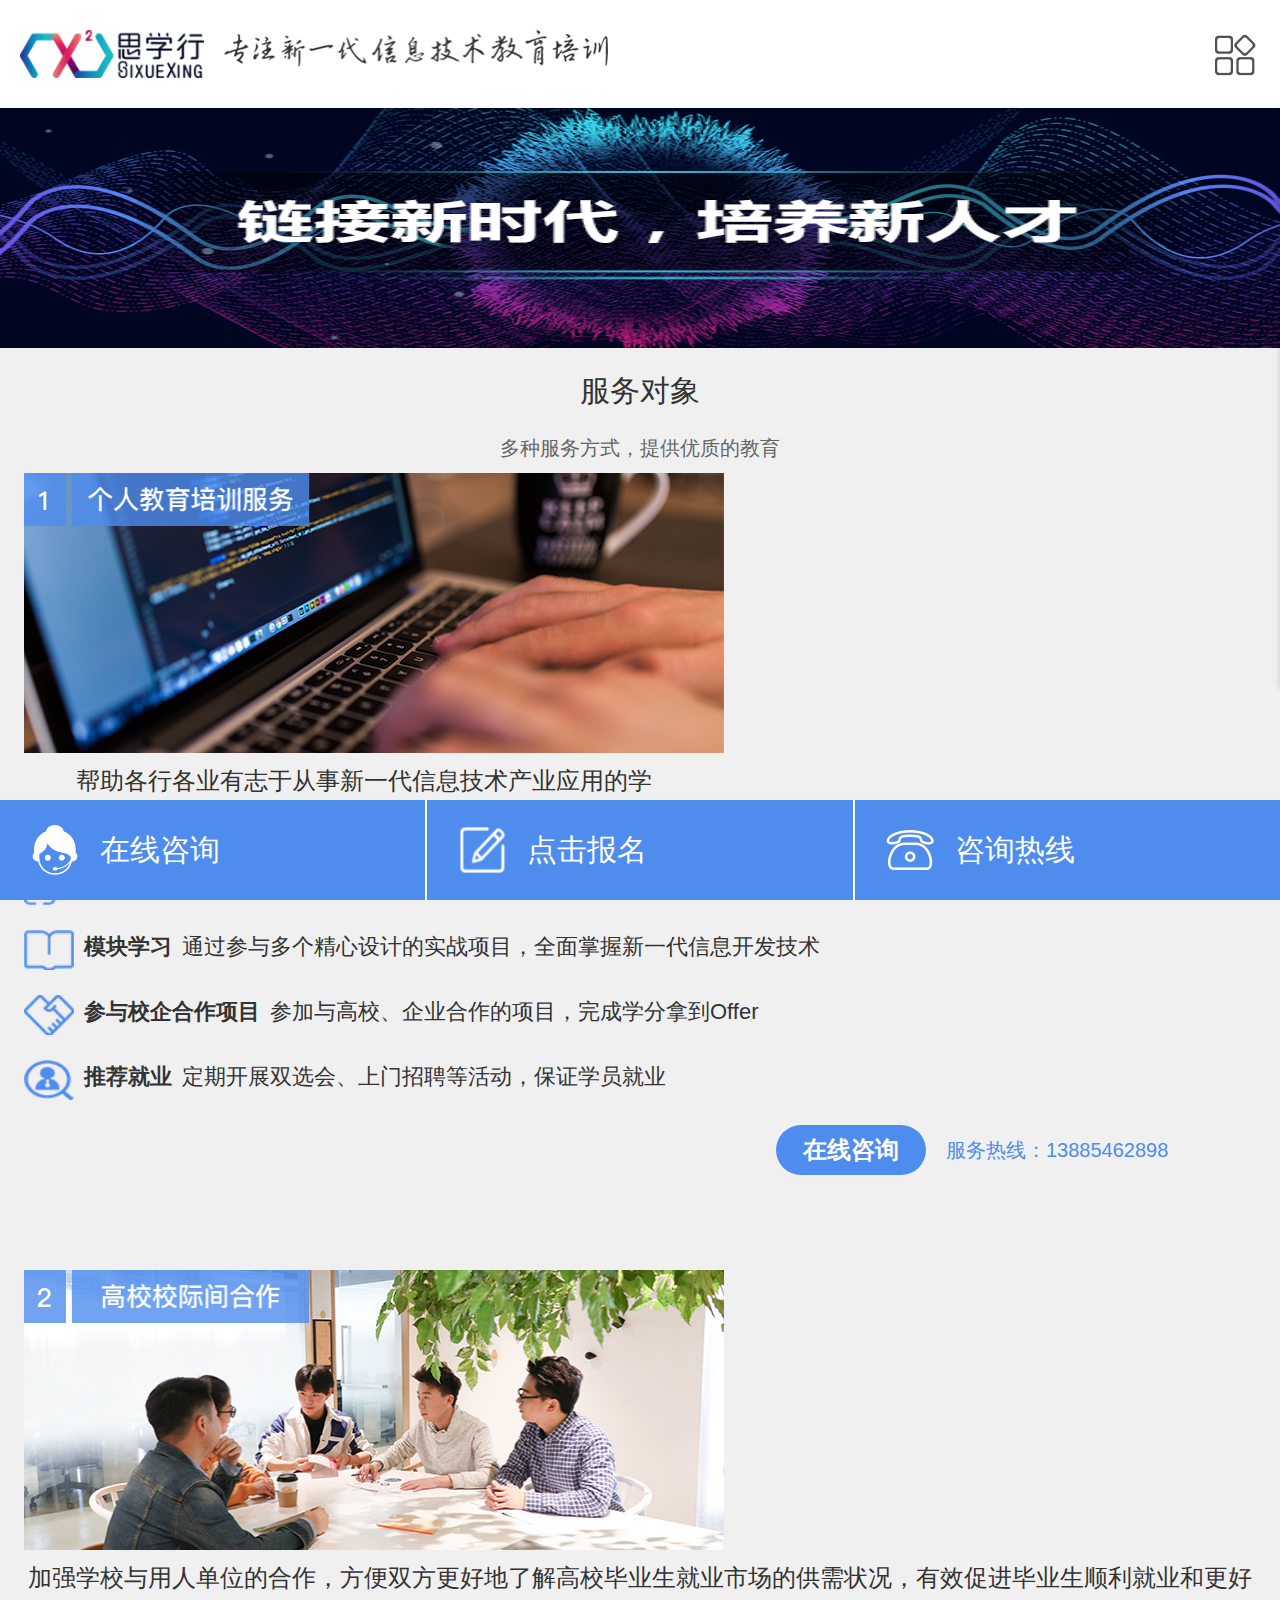
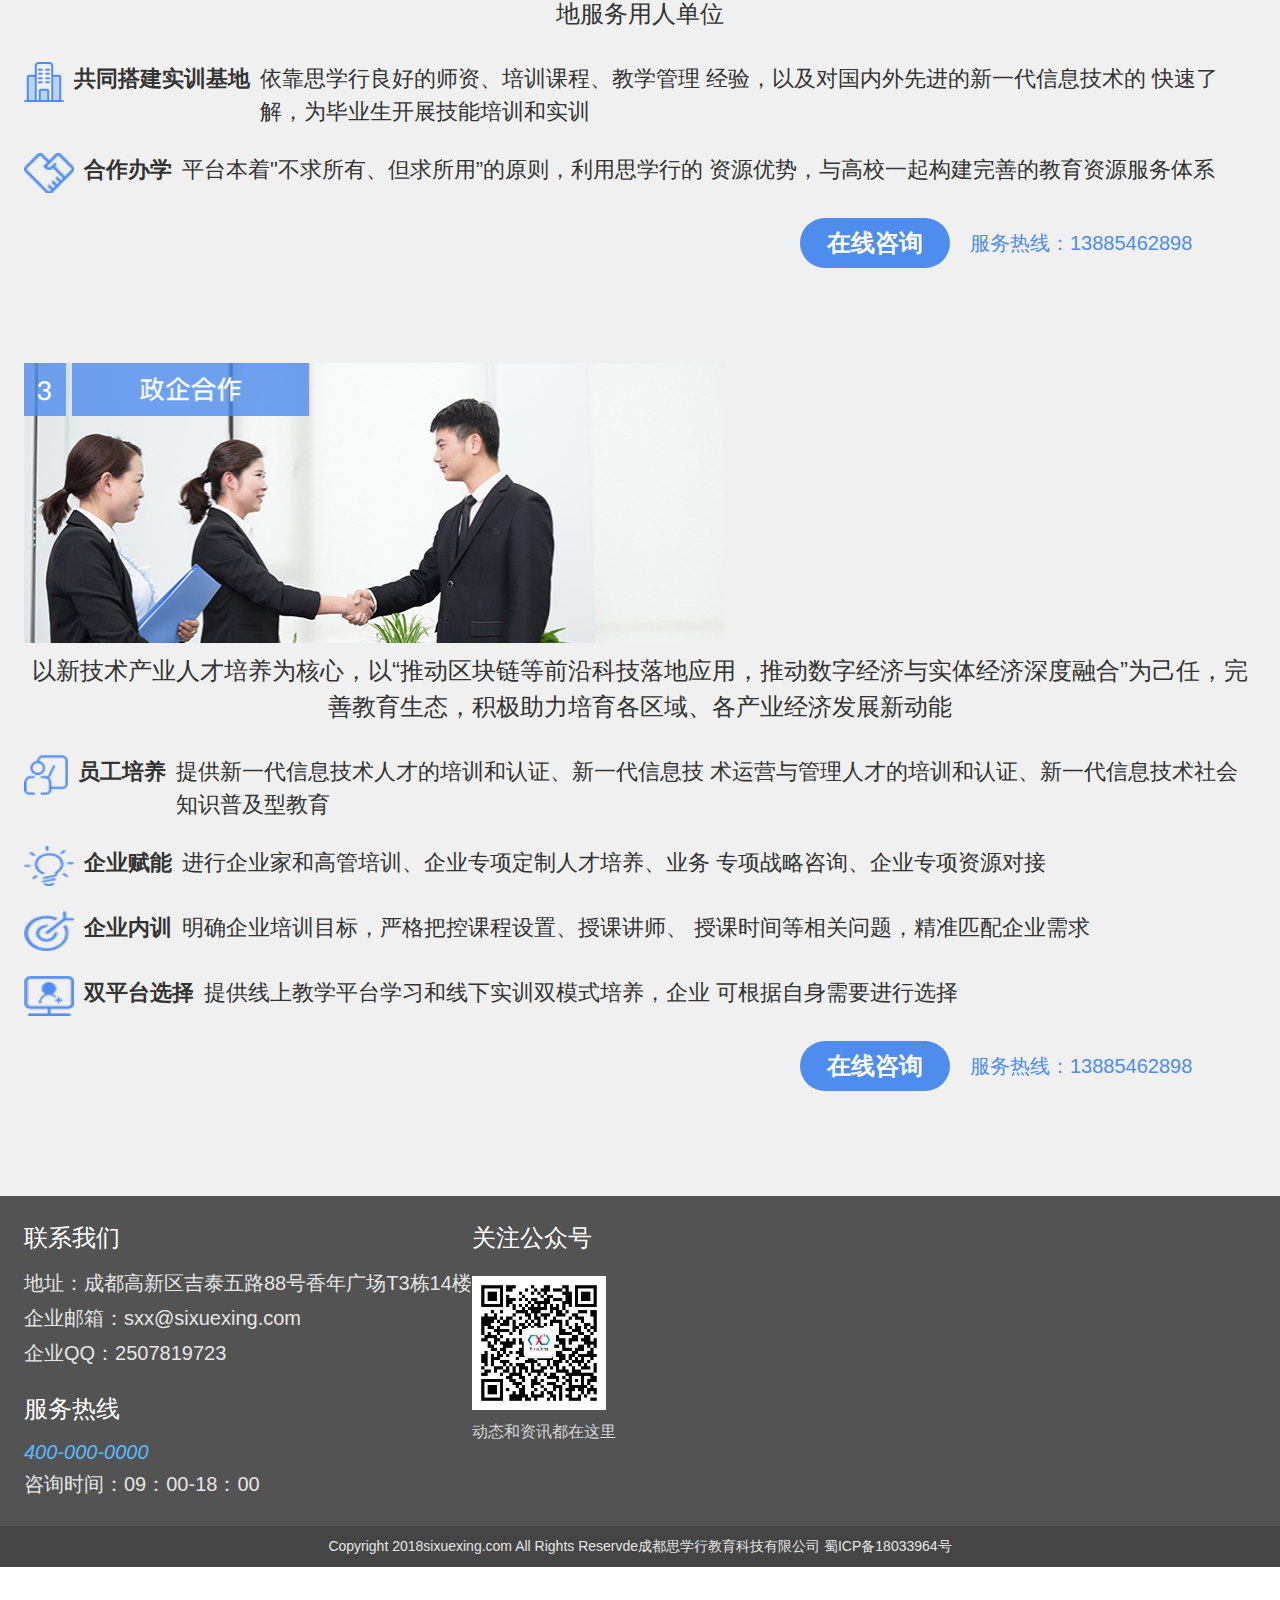
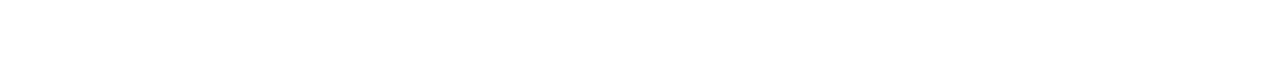
<file: sxx-thymeleaf-mobile/src/main/resources/static/pages/server.html>
<!DOCTYPE html>
<html lang="en">
<head>
    <meta http-equiv="Content-Type" content="text/html; charset=utf-8" />
    <meta name="viewport" content="width=device-width, user-scalable=no, initial-scale=1.0, maximum-scale=1.0, minimum-scale=1.0">
    <title>思学行</title>
    <link rel="shortcut icon" href="../favicon.ico"/>
    <link rel="bookmark" href="../favicon.ico"/>
    <link rel="stylesheet" href="../css/bootstrap.css">
    <link rel="stylesheet" href="../css/swiper.min.css">
    <link rel="stylesheet" type="text/css" href="../css/init.css"/>
    <link rel="stylesheet" href="../css/common.css">
    <link rel="stylesheet" href="../css/server/server.css">
    <script src="../js/utils/jquery.1.9.min.js" type="text/javascript" charset="utf-8"></script>
    <script src="../js/utils/swiper.min.js" type="text/javascript" charset="utf-8"></script>
    <script src="../js/utils/pm.min.js" type="text/javascript" charset="utf-8"></script>
    <script src="../js/common.js" type="text/javascript" charset="utf-8"></script>
</head>
<body style="visibility: hidden">
<div class='header-container'>
    <div class="header-logo">
        <img class="logo" src="../images/logo.png" alt="">
        <img class="header-text" src="../images/headertext.png" alt="">
        <img class="menu-btn" src="../images/menubtn.png" alt="">
        <ul class="menu-container">
            <li><a href="../index.html">首页<span>></span></a></li>
            <li><a href="../pages/hot.html">热门课程<span>></span></a></li>
            <li><a href="../pages/core.html">核心优势<span>></span></a></li>
            <li><a href="http://www.sixuexing.com:32000/teaching/showTeacherList">授课导师<span>></span></a></li>
            <li><a href="http://www.sixuexing.com:32000/mobile/getMobileNewsList">思学行动态<span>></span></a></li>
            <li><a href="../pages/invite.html">人才招聘<span>></span></a></li>
            <li><a href="../pages/aboutUs.html">关于我们<span>></span></a></li>
        </ul>
    </div>
    <div class="banner-container">
        <img src="../images/banner1.png" alt="">
    </div>
</div>
<div class="server-container">
    <div class="title">服务对象</div>
    <div class="desc">多种服务方式，提供优质的教育</div>
    <div class="content-box">
        <img src="../images/server/self-img.png" alt="" class="img">
        <div class="description">帮助各行各业有志于从事新一代信息技术产业应用的学员， 扎实技术前沿，把握时代机遇</div>
        <div class="list-box">
            <div class="box">
                <img src="../images/server/course.png" alt="" class="img2">
                <div class="name">名师原创课程</div>
                <div class="text">由顶尖高校教师根据最新技术课程研发，紧跟时代，快速迭代</div>
            </div>
            <div class="box">
                <img src="../images/server/study.png" alt="" class="img2">
                <div class="name">模块学习</div>
                <div class="text">通过参与多个精心设计的实战项目，全面掌握新一代信息开发技术</div>
            </div>
            <div class="box">
                <img src="../images/server/cooperation.png" alt="" class="img2">
                <div class="name">参与校企合作项目</div>
                <div class="text">参加与高校、企业合作的项目，完成学分拿到Offer</div>
            </div>
            <div class="box">
                <img src="../images/server/job.png" alt="" class="img2">
                <div class="name">推荐就业</div>
                <div class="text">定期开展双选会、上门招聘等活动，保证学员就业</div>
            </div>
        </div>
        <div class="out-content">
            <div class="contact">
                <div class="text">在线咨询</div>
                <div class="phone">服务热线：13885462898</div>
            </div>
        </div>
        <div class="blank"></div>
    </div>
    <div class="content-box">
        <img src="../images/server/university-img.png" alt="" class="img">
        <div class="description-ext">加强学校与用人单位的合作，方便双方更好地了解高校毕业生就业市场的供需状况，有效促进毕业生顺利就业和更好地服务用人单位</div>
        <div class="list-box">
            <div class="box">
                <img src="../images/server/enterprise.png" alt="" class="img2">
                <div class="name">共同搭建实训基地</div>
                <div class="text">依靠思学行良好的师资、培训课程、教学管理
                    经验，以及对国内外先进的新一代信息技术的
                    快速了解，为毕业生开展技能培训和实训</div>
            </div>
            <div class="box">
                <img src="../images/server/cooperation.png" alt="" class="img2">
                <div class="name">合作办学</div>
                <div class="text">平台本着"不求所有、但求所用”的原则，利用思学行的
                    资源优势，与高校一起构建完善的教育资源服务体系</div>
            </div>
        </div>
        <div class="contact">
            <div class="text">在线咨询</div>
            <div class="phone">服务热线：13885462898</div>
        </div>
        <div class="blank"></div>
    </div>
    <div class="content-box">
        <img src="../images/server/enterprise-img.png" alt="" class="img">
        <div class="description-ext">以新技术产业人才培养为核心，以“推动区块链等前沿科技落地应用，推动数字经济与实体经济深度融合”为己任，完善教育生态，积极助力培育各区域、各产业经济发展新动能</div>
        <div class="list-box">
            <div class="box">
                <img src="../images/server/emp.png" alt="" class="img2">
                <div class="name">员工培养</div>
                <div class="text">提供新一代信息技术人才的培训和认证、新一代信息技
                    术运营与管理人才的培训和认证、新一代信息技术社会
                    知识普及型教育</div>
            </div>
            <div class="box">
                <img src="../images/server/company.png" alt="" class="img2">
                <div class="name">企业赋能</div>
                <div class="text">进行企业家和高管培训、企业专项定制人才培养、业务
                    专项战略咨询、企业专项资源对接</div>
            </div>
            <div class="box">
                <img src="../images/server/company-2.png" alt="" class="img2">
                <div class="name">企业内训</div>
                <div class="text">明确企业培训目标，严格把控课程设置、授课讲师、
                    授课时间等相关问题，精准匹配企业需求</div>
            </div>
            <div class="box">
                <img src="../images/server/platform.png" alt="" class="img2">
                <div class="name">双平台选择</div>
                <div class="text">提供线上教学平台学习和线下实训双模式培养，企业
                    可根据自身需要进行选择</div>
            </div>
        </div>
        <div class="contact">
            <div class="text">在线咨询</div>
            <div class="phone">服务热线：13885462898</div>
        </div>
        <div class="blank"></div>
    </div>
</div>
<div class="footer-container">
    <div class="box">
        <span>联系我们</span>
        <div class="text">地址：成都高新区吉泰五路88号香年广场T3栋14楼</div>
        <div class="text">企业邮箱：sxx@sixuexing.com</div>
        <div class="text" style="margin-bottom: 0.2rem;">企业QQ：2507819723</div>
        <span>服务热线</span>
        <i>400-000-0000</i>
        <div class="text">咨询时间：09：00-18：00</div>
    </div>
    <div class="box">
        <span>关注公众号</span>
        <img src="../images/footer/publicNum.png" alt="">
        <div class="zixun">动态和资讯都在这里</div>
    </div>
</div>
<div class="bottomText">
    <p class="text">Copyright 2018sixuexing.com All Rights Reservde成都思学行教育科技有限公司
        蜀ICP备18033964号</p>
</div>
<div class="bottomBtn">
    <!--<a class="btn-box" href="mqqwpa://im/chat?chat_type=wpa&uin=2507819723&version=1&src_type=web&web_src=oicqzone.com" target="_blank">-->
    <a class="btn-box" href="http://wpa.qq.com/msgrd?v=3&uin=2507819723&site=qq&menu=yes">
        <img src="../images/footer/online.png" alt="">
        <div class="text">在线咨询</div>
    </a>
    <div class="btn-box">
        <img src="../images/footer/baoming.png" alt="">
        <div class="text">点击报名</div>
    </div>
    <a class="btn-box" href="tel:028-8525-3153">
        <img src="../images/footer/server.png" alt="">
        <div class="text">咨询热线</div>
    </a>
</div>
</body>
</html>
</file>
<file: sxx-thymeleaf-mobile/src/main/resources/static/css/init.css>
body,div,dl,dt,dd,ul,ol,li,h1,h2,h3,h4,h5,h6,pre,code,form,fieldset,legend,input,button,textarea,p,blockquote,th,td { margin:0; padding:0; }
body { background:#fff; color:#555; font-size:14px; font-family: Verdana, Arial, Helvetica, sans-serif; }
td,th,caption { font-size:14px; }
h1, h2, h3, h4, h5, h6 { font-weight:normal; font-size:100%; }
address, caption, cite, code, dfn, em, strong, th, var { font-style:normal; font-weight:normal;}
a { color:#555; text-decoration:none; }
a:hover { text-decoration:underline; }
img { border:none; }
ol,ul,li { list-style:none; }
input, textarea, select, button { font:14px Verdana,Helvetica,Arial,sans-serif; }
table { border-collapse:collapse; }
html {overflow-y: scroll;}

.clearfix:after {content: "."; display: block; height:0; clear:both; visibility: hidden;}
.clearfix { *zoom:1; }
</file>
<file: sxx-thymeleaf-mobile/src/main/resources/static/css/common.css>
.banner-container{
	height: 2.4rem;
	width: 100%;
}
.banner-container>img{
	height: 2.4rem;
	width: 100%;
}
.menu-container{
	position: fixed;
	top: 1.08rem;
	background: #fff;
	width: 3rem;
	z-index: 100;
	right: -3rem;
	transition: all 500ms;
	padding: 0.1rem 0;
	box-sizing: border-box;
	box-shadow: 0 0 0.06rem rgba(0,0,0,.16);
}
.menu-container>li,.menu-container>li>a{
	height: 0.8rem;
	font-size: 0.3rem;
	padding-left: 0.2rem;
	box-sizing: border-box;
	position: relative;
	width: 100%;
	display: inline-block;
	text-decoration: none;
	color: #333;
}
.menu-container>li span{
	/*position: absolute;*/
	/*right: 0.3rem;*/
	display: block;
	float: right;
	color: #333;
	margin-right: 0.2rem;
}
.header-container{
  width: 100%;
  height: 1.08rem;
}
.header-container .header-logo{
	display: flex;
	flex-wrap: nowrap;
	position: relative;
	padding: 0.3rem 0.2rem;
	box-sizing: border-box;
}
.header-container .header-logo .logo{
	width: 1.84rem;
	height: 0.48rem;
	margin-right: 0.2rem;
}
.header-container .header-logo .header-text{
	width: 3.84rem;
	height: 0.37rem;
}
.header-container .header-logo .menu-btn{
	width: 0.5rem;
	height: 0.5rem;
	position: absolute;
	top: 0.3rem;
	right: 0.2rem;
}
.swiper-container{
	width: 100%!important;
	height: 3.4rem;
}
.swiper-container .swiper-slide{
	background: #0056B3;
	width: 100%;
}
.swiper-container .swiper-slide>img{
	width: 100%;
	height: 3.6rem;
}
.swiper-pagination {
	top: 86%;
}
.swiper-pagination .swiper-pagination-bullet{
	width: 0.1rem;
	height: 0.1rem;
}

.footer-container{
	display: flex;
	width: 100%;
	flex-wrap: nowrap;
	background-color: #535353;
	padding: 0.24rem;
	box-sizing: border-box;
}
.footer-container .box{
	color: #fff;
}
.footer-container .box i{
	font-size: 0.2rem;
	color: #5BBBFF;
}
.footer-container .box span{
	font-size: 0.24rem;
	color: #fff;
	margin-bottom: 0.1rem;
	width: 100%;
	display: block;
}
.footer-container .box .text{
	font-size: 0.2rem;
	color: #E6E6E6;
	line-height: 0.35rem;
}
.footer-container .box img{
	width: 1.34rem;
	height: 1.34rem;
	margin: 0.1rem 0;
}
.footer-container .box .zixun{
	color: #D6D6D6;
	font-size: 0.16rem;
}
.bottomText{
	background-color: #454545;
	padding: 0.1rem 0.3rem;
	box-sizing: border-box;
	margin-bottom: 1rem;
}
.bottomText .text{
	color:#E6E6E6;
	font-size: 0.14rem;
	text-align: center;
}
.bottomBtn{
	display: flex;
	flex-wrap: nowrap;
	background-color: #4E8CEE;
	height: 1rem;
	position: fixed;
	bottom: 0;
	width: 100%;
	z-index: 100;
}
.bottomBtn .btn-box{
	flex: 1;
	padding: 0.25rem 0.3rem;
	box-sizing: border-box;
	border-right: 0.02rem solid #fff;
	display: flex;
	flex-wrap: nowrap;
	cursor: pointer;
}
.bottomBtn .btn-box:last-child{
	border: 0;
}
.bottomBtn .btn-box img{
	width: 0.5rem;
	height: 0.5rem;
	margin-right: 0.2rem;
}
.bottomBtn .btn-box .text{
	color: #fff;
	font-size: 0.3rem;
	white-space: nowrap;
	line-height: 0.5rem;
	text-decoration: none;
}
</file>
<file: sxx-thymeleaf-mobile/src/main/resources/static/css/home/home.css>
.home-container{
	background-color:#F0F0F0;
}
#item1{
	background-color: #fff;
	margin-top: 3.4rem;
	height: 1.2rem;
	width: 100%;
	padding: 0.2rem 0.24rem;
	box-sizing: border-box;
	display: flex;
	flex-wrap: nowrap;
	box-shadow: 0 0 0.06rem rgba(0,0,0,.16);
}
#item1 .list{
	width: 2.2rem;
	height: 0.8rem;
	border: 1px solid #AAAAAA;
	margin-right: 0.2rem;
	flex: 1;
	display: flex;
	flex-wrap: nowrap;
	padding: 0.1rem 0 0.1rem 0.3rem;
	box-sizing: border-box;
}
#item1 .list:last-child{
	margin-right: 0;
}
#item1 .list .box {
	
}
#item1 .list img{
	width: 0.6rem;
	height: 0.6rem;
	margin-right: 0.1rem;
}
#item1 .list .box span{
	font-size: 0.26rem;
	line-height: 0.26rem;
	color: #333;
}
#item1 .list .box .text{
	font-size: 0.18rem;
	line-height: 0.18rem;
	color: #666;
	white-space: nowrap;
}
.publicBox>.title{
	font-size: 0.3rem;
	color: #333;
	text-align: center;
	display: flex;
	flex-wrap: nowrap;
	margin: 0.1rem auto;
}
.publicBox>.title>i{
	display: block;
	width: 0.15rem;
	height: 0.15rem;
	margin: 0.15rem;
	background: url("../../images/home/dian.png") no-repeat center;
}
#item2{
	width: 100%;
	background-color: #fff;
	margin-top: 0.15rem;
	height: 3.8rem;
	padding: 0.2rem 0.24rem;
	box-sizing: border-box;
}
#item2 .title{
	font-size: 0.3rem;
}
#item2 .item2-swiper {
	width: 100%;
	height: 3rem;
	margin-left: auto;
	margin-right: auto;
}
#item2 .item2-swiper .swiper-slide img{
	width: 0.7rem;
	height: 0.7rem;
	margin: 0 auto;
	display: block;
}
#item2 .item2-swiper .swiper-slide .text{
	text-align: center;
	width: 100%;
	white-space: nowrap;
	font-size: 0.24rem;
	color: #4E8CEE;
}
#item2 .item2-swiper .swiper-slide {
	height:40%;
	font-size: 0.18rem;
	background: #fff;
	/*display: flex;*/
}
#item3{
	width: 100%;
	background-color: #fff;
	margin-top: 0.15rem;
	height: 4.2rem;
	padding: 0.2rem 0.24rem;
	box-sizing: border-box;
	position: relative;
}
#item3 .more-btn{
	position: absolute;
	right: 0.1rem;
	font-size: 0.22rem;
	color: #999;
	top: 0.9rem;
}
#item3>.text{
	text-align: center;
	font-size: 0.26rem;
	color: #666;
	margin-bottom: 0.1rem;
}
#item3 .item3-content{
	display: flex;
}
#item3 .item3-content .list-box{
	height: 2.5rem;
	box-shadow: 0 0 0.06rem rgba(0,0,0,.16);
	flex: 1;
	margin-right: 0.3rem;
}
#item3 .item3-content .list-box:last-child{
	margin-right: 0;
}
#item3 .item3-content .list-box img{
	width: 100%;
	height: 1.4rem;
}
#item3 .item3-content .list-box .content{
	padding: 0.1rem 0.05rem;
	box-sizing: border-box;
}

#item3 .item3-content .list-box .title{
	font-size: 0.24rem;
	line-height: 0.26rem;
	color: #4d4d4d;
	white-space: normal;
	width: 3.3rem;
	text-overflow: ellipsis;
	overflow: hidden;
}
#item3 .item3-content .list-box .description{
	font-size: 0.16rem;
	line-height:0.24rem;
	color: #999;
	width: 3.3rem;
	white-space: nowrap;
	text-overflow: ellipsis;
	overflow: hidden;
	margin-top: 0.05rem;
}
#item3 .item3-content .list-box span{
	color: #FF121E;
	margin-right: 0.1rem;
	font-size: 0.16rem;
	line-height:0.16rem;
	white-space: nowrap;
}
#item3 .item3-content .list-box s{
	font-size: 0.14rem;
	line-height: 0.14rem;
	color: #ccc;
	white-space: nowrap;
}

.lxcontent3{
	width: 100%;
	margin: 0 auto;
	height: 4.3rem;
}

.lxcontent3 .lxitem{
	width: 3.8rem;
	height: 4.3rem;
	background: #fff;
}

.lxcontent3 .lxitem img{
	width: 100%;
	height: 4.3rem;
}

#item4{
	width: 100%;
	background-color: #fff;
	margin-top: 0.15rem;
	height:6.7rem;
	padding: 0.2rem 0.24rem;
	box-sizing: border-box;
}
#item4>img{
	width: 5.2rem;
	height: 0.26rem;
	margin: 0.1rem auto;
	display: block;
}
#item4>.text{
	font-size: 0.2rem;
	color: #0069D2;
	text-align: center;
}
#item5{
	width: 100%;
	background-color: #fff;
	margin-top: 0.15rem;
	height: 4.5rem;
	padding: 0.2rem 0.24rem;
	box-sizing: border-box;
}
#item5>.text{
	font-size: 0.26rem;
	color: #666;
	text-align: center;
	margin-bottom: 0.1rem;
}
#item5 .item5content{
	display: flex;
	flex-wrap: nowrap;
}
#item5 .item5content .list{
	flex: 1;
	height: 2.7rem;
	margin-right: 0.6rem;
}
#item5 .item5content .list img{
	width: 1.8rem;
	height: 1.8rem;
	display: block;
	margin: 0 auto;
}
#item5 .item5content .list .name{
	text-align: center;
	font-size: 0.3rem;
	color: #4D4D4D;
	margin-top: 0.1rem;
}
#item5 .item5content .list .title{
	text-align: center;
	font-size: 0.22rem;
	color: #4D4D4D;
}
#item5 .item5content .list:last-child{
	margin-right: 0;
}
#item6{
	width: 100%;
	background-color: #fff;
	margin-top: 0.15rem;
	height: 2.7rem;
	padding: 0.2rem 0.24rem;
	box-sizing: border-box;
}
#item6 img{
	width: 100%;
	margin-top: 0.2rem;
	height: 1.4rem;
}
</file>
<file: sxx-thymeleaf-mobile/src/main/resources/static/css/about/about.css>
.about{
	margin-top: 2.4rem;
    width: 100%;
}
/**
标题
 */
.about .about-title{
    color: #333333;
    margin-top: 0.3rem;
    font-size: 0.3rem;
    text-align:center;
}
/**
副标题
 */
.about .about-title-sub{
    color: #666666;
    margin-top: 0.25rem;
    font-size: 0.2rem;
    text-align:center;
}
/**
公司简介
 */
.about .company-profile{
    color: #333333;
    margin-left: 0.3rem;
    margin-top: 0.3rem;
    font-size: 0.3rem;
}
/**
公司简介副标题
 */
.about .company-profile-sub{
    color: #666666;
    margin-left: 0.24rem;
    margin-top: 0.15rem;
    font-size: 0.24rem;
}
/**
公司简介内容
 */
.about .company-profile-content{
    color: #333333;
    margin-left: 0.24rem;
    margin-right: 0.24rem;
    margin-top: 0.3rem;
    font-size: 0.24rem;
}
/**
平台背景
 */
.about .platform-background{
    color: #333333;
    margin-left: 0.24rem;
    margin-top: 0.5rem;
    font-size: 0.3rem;
}
/**
平台背景副标题
 */
.about .platform-background-sub{
    color: #666666;
    margin-left: 0.24rem;
    margin-top: 0.15rem;
    font-size: 0.24rem;
}
/**
平台背景内容
 */
.about .platform-background-content{
    color: #333333;
    margin-left: 0.24rem;
    margin-right: 0.24rem;
    margin-top: 0.25rem;
    font-size: 0.24rem;
}
/**
联系我们
 */
.about .contact-us{
    color: #333333;
    margin-left: 0.24rem;
    margin-top: 0.37rem;
    font-size: 0.30rem;
}
/**
联系我们副标题
 */
.about .contact-us-sub{
    color: #666666;
    margin-left: 0.24rem;
    margin-top: 0.15rem;
    font-size: 0.24rem;
}
/**
校区
 */
.about .school{
    color: #333333;
    margin-left: 0.24rem;
    margin-top: 0.30rem;
    margin-bottom: 0.30rem;
    font-size: 0.24rem;
}
/**
联系方式
 */
.about .contact{
    color: #333333;
    margin-left: 0.24rem;
    margin-bottom: 0.20rem;
    font-size: 0.24rem;
    display: flex;
    flex-wrap: nowrap;
}
/**
联系方式内容
 */
.about .contact .contact-info{
    color: #666666;
    margin-left: 0.17rem;
    font-size: 0.24rem;
}

/**
地址
 */
.about .site{
    color: #333333;
    margin-left: 0.24rem;
    margin-top: 0.30rem;
    font-size: 0.24rem;
    font-weight: bold;
}
/**
地址详情
 */
.about .site-info{
    color: #333333;
    margin-left: 0.24rem;
    margin-top: 0.15rem;
    font-size: 0.24rem;
}
.about .school-site{
    color: #f07e0f;
    margin-left: 0.24rem;
    margin-top: 0.50rem;
    margin-bottom: 0.30rem;
    font-size: 0.24rem;
}
.about .map{
    margin-left: 0.24rem;
    width: 7rem;
    height: 4.5rem;
    font-family:"微软雅黑";
    overflow: hidden;
}
.img{
    margin-bottom: 0.1rem;
    margin-right: 0.10rem;
}
</file>
<file: sxx-thymeleaf-mobile/src/main/resources/static/css/blockchain/blockchain.css>
.blockchain-container{
    background-color: #F0F0F0;
    margin-top: 2.4rem;
    padding: 0.2rem 0.24rem ;
    box-sizing: border-box;
    font-size: 0.22rem;
    color: #333;
}
.blockchain-container .title{
    font-size: 0.4rem;
    margin: 0.1rem 0.1rem 0.1rem 0;
    color: #5E97EF;
    white-space: nowrap;
}
.blockchain-container .out-box{
    display: flex;
    flex-wrap: nowrap;
    line-height: 0.4rem;
    font-size: 0.22rem;
    color: #333;
}
.blockchain-container table{
    /*display: flex;*/
    margin-top: 0.2rem;
}
.blockchain-container table tbody>tr>th{
    white-space: nowrap;
    height: 0.4rem;
    min-height: 0.4rem;
    max-height: 0.7rem;
    text-align: center;
    background-color: #4e8cee;
    color: #fff;
    border-right: 0.01rem solid #fff;
}
.blockchain-container table tbody>tr>th:last-child{
    border-right: 0;
}
.blockchain-container table tbody>tr>th:first-child{
    min-width: 2rem;
}
.blockchain-container table tbody>tr>td{
    line-height: 0.4rem;
    border: 0.01rem solid #4e8cee;
    padding: 0 0.1rem;
    box-sizing: border-box;
    font-size: 0.22rem;
    color: #333;
}
.blockchain-container table tbody>tr .last-td{
    white-space: nowrap;
    text-align: center;
    min-width: 1.5rem;
}
#item6{
    width: 100%;
    margin-top: 0.15rem;
    height: 2.7rem;
    padding: 0.2rem 0.24rem;
    box-sizing: border-box;
}
#item1 .title{
    font-size: 0.4rem!important;
    color: #4D4D4D;
    margin: 0.2rem auto;
    width: 3rem!important;
}
#item1 .case{
    display: block;
    margin-bottom: 0.2rem;
    width: 7rem;
    height: 6rem;
    box-shadow: 0rem 0rem 0.18rem rgba(0,0,0,.20);
}
#item1 .case .info{
    padding: 0.3rem 0.3rem;
    box-sizing: border-box;
}
#item1 .case .info .box{
    display: flex;
    flex-wrap: nowrap;
}
#item1 .case .info .box .head{
    display: block;
    width: 1.8rem;
    height: 1.8rem;
    margin-right: 0.4rem;
}
#item1 .case .info .box .box-content .cname{
    font-size: 0.24rem;
    color: #333333;
    font-weight: bold;
    line-height: 0.24rem;
}
#item1 .case .info .box .box-content {
    height: 2rem;
    width: 4.3rem;
}
#item1 .case .info .box .box-content .cname .ename{
    font-size: 0.18rem;
    color: #333333;
    font-weight: bold;
    line-height: 0.18rem;
}
#item1 .case .info .box .box-content .position{
    padding: 0.15rem 0rem;
    color: #333333;
    font-size: 0.20rem;
    line-height: 0.20rem;
}
#item1 .case .info .box .box-content .teachName{
    width: 100%;
    display: block;
    padding: 0.05rem 0;
    color: #333333;
    font-size: 0.20rem;
    line-height: 0.20rem;
}
#item1 .case .info .box .box-content .area{
    margin-top: 0.1rem;
    color: #333333;
    font-size: 0.20rem;
    line-height: 0.24rem;
    width: 4.3rem;
    white-space: nowrap;
    overflow: hidden;
    text-overflow: ellipsis;
    display: block;
}
#item1 .case .info  .jianjie{
    margin-top: 0.3rem;
    font-size: 0.18rem;
    line-height: 0.18rem;
    font-weight: bold;
    float: left;
}
#item1 .case .info  .jianjie-content{
    margin-top: 0.25rem;
    font-size: 0.18rem;
    line-height: 0.3rem;
}
#item6>.title{
    font-size: 0.4rem!important;
    color: #4D4D4D;
    margin: 0 auto;
    width: 1.5rem!important;
}
#item6 img{
    width: 100%;
    margin-top: 0.2rem;
    height: 1.4rem;
}
</file>
<file: sxx-thymeleaf-mobile/src/main/resources/static/css/core/core.css>
.core{
    margin-top: 2.4rem;
    width: 100%;
    padding: 0.2rem 0.24rem;
    box-sizing: border-box;
}
.core .core-title{
    padding-top: 0.2rem;
    border-bottom: 0.02rem solid #4e8cee;
    width: 3.91rem;
    color: #666666;
    flex-wrap: nowrap;
    display: flex;
}
.core-title .why{
    font-size: 0.32rem;
    font-weight: bold;
    height: 0.6rem;
    line-height: 0.6rem;
    white-space: nowrap;
}
.core .core-title .plus{
    height: 0.6rem;
    line-height: 0.6rem;
    color: #4e8cee;
    font-size: 0.385rem;
    white-space: nowrap;
}
.core .core-content{
    margin-top: 0.5rem;
    width: 5.5rem;
}
.core .img{
    width: 100%;
    height: 3.8rem;
}
.core .pic{
    display: flex;
    flex-wrap: nowrap;
}
.core .pic .course{
    display: block;
    margin: 0 auto;
    width: 1.7rem;
    height: 1.7rem;
    background-color: whitesmoke;
    /*border: 1px solid red;*/
    -moz-border-radius: 0.85rem;
    -webkit-border-radius: 0.85rem;
    border-radius: 0.85rem;
    box-shadow: 0rem 0rem 0.18rem rgba(0,0,0,.20);
}
.core .pic .resource{
    display: block;
    margin: 0 auto;
    width: 1.7rem;
    height: 1.7rem;
    background-color: whitesmoke;
    /*border: 1px solid red;*/
    -moz-border-radius: 0.85rem;
    -webkit-border-radius: 0.85rem;
    border-radius: 0.85rem;
    box-shadow: 0rem 0rem 0.18rem rgba(0,0,0,.20);
}
.core .pic .quality{
    display: block;
    margin: 0 auto;
    width: 1.7rem;
    height: 1.7rem;
    background-color: whitesmoke;
    /*border: 1px solid red;*/
    -moz-border-radius: 0.85rem;
    -webkit-border-radius: 0.85rem;
    border-radius: 0.85rem;
    box-shadow: 0rem 0rem 0.18rem rgba(0,0,0,.20);
}
.core .pic .box{
    flex: 1;
}
.core .pic .box .tip{
    text-align: center;
    margin-top: 0.15rem;
    font-size: 0.24rem;
}
.core .content{
    margin-top: 1rem;
    position: relative;
    height: 5rem;
}
.core .content .num{
    position: absolute;
    font-size: 0.22rem;
}
.numContent{
    position: absolute;
    top: 0.3rem;
    z-index: 1;
}
.core .content .num-ext{
    font-size: 0.22rem;
    margin-top: 0.3rem;
}
.core .img2{
    z-index: 0;
    position: absolute;
    right: 0rem;
    width: 90%;
}
</file>
<file: sxx-thymeleaf-mobile/src/main/resources/static/css/course/courseList.css>
.course{
    margin-top:2.4rem;
    width: 100%;
    padding: 0.2rem 0.24rem;
    box-sizing: border-box;
}
.course .title{
    margin-top: 0.3rem;
    text-align: center;
    font-size: 0.3rem;
    color: #333333;
}
.course .title-sub{
    margin-top: 0.2rem;
    margin-bottom: 0.3rem;
    text-align: center;
    font-size: 0.2rem;
    color: #666666;
}
.course .pic{
    display: flex;
    flex-wrap: nowrap;
}
.course .pic .box{
    /*flex: 1;*/
    margin-right: 0.4rem;
    margin-bottom: 0.4rem;
    width: 3.31rem;
    height: 2.41rem;
    box-shadow: 0rem 0rem 0.18rem rgba(0,0,0,.20);
}
.course .pic .box2{
    /*flex: 1;*/
    padding-left: 0.4rem;
    margin-bottom: 0.4rem;
    width: 3.31rem;
    height: 2.41rem;
    box-shadow: 0rem 0rem 0.18rem rgba(0,0,0,.20);
}
.course .pic .box .tip1{
    margin-left: 0.1rem;
    font-size: 0.24rem;
    line-height: 0.24rem;
    margin-top: 0.05rem;
}
.course .pic .box .tip2{
    margin-top: 0.05rem;
    margin-left: 0.1rem;
    font-size: 0.14rem;
    line-height: 0.24rem;
    width: 3.3rem;
    text-overflow: ellipsis;
    overflow: hidden;
    white-space: nowrap;
    padding-right: 0.1rem;
}
.course .pic .box .tip3{
    margin-top: 0.1rem;
    font-size: 0.18rem;
    display: flex;
    flex-wrap: nowrap;
    margin-left: 0.1rem;
    color: #ff111e;
}
.course .pic .box .tip3 .tip5{
    margin-left: 0.1rem;
    text-align: center;
    font-size: 0.14rem;
    color: #cccccc;

}
.course .pic .box .img{
    display: block;
    margin: 0 auto;
    width: 3.31rem;
    height: 1.38rem;
    background-color: whitesmoke;
    /*border: 1px solid red;*/
}
.course .more{
    text-align: center;
    font-size: 0.2rem;
    margin-bottom: 0.4rem;
    color: #999999;
}
</file>
<file: sxx-thymeleaf-mobile/src/main/resources/static/css/courseListPage/courseListPage.css>
.courseListPage{
    margin-top: 2.4rem;
    width: 100%;
    padding: 0.2rem 0.24rem;
    box-sizing: border-box;
    background-color: #f7f7f7;
}
.courseListPage .video {
    display: flex;
    flex-wrap: nowrap;
}
.courseListPage .video .watch{
    width: 4.2rem;
    height: 3rem;
}
.courseListPage .video .content{
    padding-left: 0.4rem;
}
.courseListPage .video .content .title{
    margin-top: 0.34rem;
    margin-bottom: 0.3rem;
    width: 1rem;
    height: 0.42rem;
    border: 0.01rem solid #4e8cee;
    font-size: 0.2rem;
    text-align: center;
    line-height: 0.42rem;
    color: #4e8cee;
}
.courseListPage .video .content .box{
    margin-bottom: 0.4rem;
}
.courseListPage .video .content .box .teacher{
    font-size: 0.2rem;
    color: #666666;
}
.courseListPage .video .content .box .count{
    font-size: 0.2rem;
    color: #666666;
}
.courseListPage .video .content .time{
    font-size: 0.18rem;
    color: #999999;
}
.courseListPage .sale{
    margin-bottom: 0.2rem;
}
.courseListPage .sale .limit{
    height: 0.7rem;
    background-color: #4e8cee;
}
.courseListPage .sale .remain{
    height: 0.52rem;
    background-color: #ffffff;
}
.courseListPage .sale .limit .saleTime{
    margin-left: 0.2rem;
    font-size: 0.18rem;
    font-family: "微软雅黑";
    color: #ffffff;
    line-height: 0.7rem;
}
.courseListPage .sale .limit .saleTime .saleCount{
    margin-left: 0.7rem;
    font-size: 0.18rem;
    font-family: "微软雅黑";
    color: #ffffff;
    line-height: 0.7rem;
}
.courseListPage .sale .remain .remainContent {
    margin-left: 0.2rem;
    font-size: 0.20rem;
    font-family: "微软雅黑";
    color: #999999;
    line-height: 0.52rem;
}
.courseListPage .sale .remain .money {
    margin-left: 0.2rem;
    font-size: 0.24rem;
    font-family: "微软雅黑";
    color: #ff111e;
    line-height: 0.52rem;
}
.courseListPage .sale .remain .remainContent .money2 {
    margin-left: 0.2rem;
    font-size: 0.16rem;
    font-family: "微软雅黑";
    color: #999999;
    line-height: 0.52rem;
}
.courseListPage .category{
    background-color: #fff;
    display: flex;
    flex-wrap: nowrap;
    margin-bottom: 0.05rem;
}
.courseListPage   .category .category-btn{
    margin-right: 0.05rem;
    flex: 1;
    background-color: #fff;
    color: #000;
    line-height: 0.5rem;
    height: 0.5rem;
    font-size: 0.3rem;
    text-align: center;
}
.courseListPage  .category .category-btn:hover{
    border-bottom: 0.02rem solid #4e8cee;
    box-shadow: 0 0 6rem rgba(0,0,0,0.16);
}
.courseListPage .introduceContent{
    padding-left: 0.4rem;
    font-size: 0.24rem;
    font-family: "微软雅黑";
    background-color: #ffffff;
    height: 4.4rem;
    display: none;
}
.courseListPage .introduceContent.active{
    display: block;
}
.courseListPage .box .introduceContent .head{
    margin: 0 auto;
    padding-top: 0.2rem;
    display: block;
    width: 1.6rem;
    height: 1.8rem;
}
.courseListPage .box .introduceContent .name{
    font-size: 0.26rem;
    color: #333333;
    text-align: center;
}
.courseListPage .box .introduceContent .teachIntro{
    font-size: 0.24rem;
    color: #666666;
    text-align: center;
    margin-top: 0.2rem;
    margin-right: 0.4rem;
}
</file>
<file: sxx-thymeleaf-mobile/src/main/resources/static/css/hot/hot.css>
.hot{
    margin-top: 2.4rem;
    width: 100%;
    padding: 0.2rem 0.24rem;
    box-sizing: border-box;
}
.hot .title{
    margin-top: 0.3rem;
    margin-bottom: 0.3rem;
    text-align: center;
    font-size: 0.3rem;
    color: #333333;
}
.hot .pic{
    display: flex;
    flex-wrap: nowrap;
    margin-top: 0.5rem;
}
.hot .pic .box{
    flex: 1;
}
.hot .pic .box .img1{
    display: block;
    margin: 0 auto;
    width: 0.8rem;
    height: 0.8rem;
}
.hot .pic .box .content{
    text-align: center;
    margin-top: 0.15rem;
    font-size: 0.34rem;
    color: #4e8cee;
}
.hot .blank{
    margin-top: 0.8rem;
}
</file>
<file: sxx-thymeleaf-mobile/src/main/resources/static/css/invite/invite.css>
.invite-container{
    padding: 0.2rem 0.24rem;
    box-sizing: border-box;
    background-color: #F0F0F0;
    margin-top: 2.4rem;
}
.invite-container>.title{
    font-size: 0.3rem;
    color: #333;
    text-align: center;
}
.invite-container>.desc{
    font-size: 0.2rem;
    color: #666;
    text-align: center;
    margin-bottom: 0.2rem;
}
.invite-container .invite-list.avtiveH{
    height: 9rem;
    transition: all 500ms;
}
.invite-container .invite-list{
    transition: all 500ms;
    color: #fff;
    box-sizing: border-box;
    position: relative;
    height:0.6rem;
    margin-bottom: 0.1rem;
    overflow: hidden;
}
.invite-container .invite-list>.title{
    width: 100%;
    height: 0.6rem;
    padding:0 0.3rem;
    background-color: #4E8CEE;
    line-height: 0.6rem;
    position: relative;
}
.invite-container .invite-list>.title i.active{
    transition: all 500ms;
    transform:rotate(90deg);
}
.invite-container .invite-list>.title i{
    transition: all 500ms;
    position: absolute;
    top: 0.15rem;
    right: 0.2rem;
    background: url("../../images/invite/right.png") no-repeat center center;
    width: 0.15rem;
    height: 0.3rem;
    background-size: 0.15rem ;
    display: block;
}
.invite-container .list-content{
    padding: 0.2rem 0.24rem;
    box-sizing: border-box;
    position: absolute;
    top: 0.6rem;
    left: 0;
    background-color: #fff;
    height: 7.8rem;
    width: 100%;
}
.invite-container .list-content>span{
    font-size: 0.2rem;
    color: #333;
    margin: 0.1rem 0;
    display: block;
}
.invite-container .list-content .text{
    font-size: 0.2rem;
    line-height: 0.3rem;
    color: #333;
}
</file>
<file: sxx-thymeleaf-mobile/src/main/resources/static/css/server/server.css>
.server-container{
    margin-top: 2.4rem;
    width: 100%;
    padding: 0.2rem 0.24rem;
    box-sizing: border-box;
    background-color: #f0f0f0;
}
.server-container .title{
    margin-bottom: 0.2rem;
    font-size: 0.3rem;
    text-align: center;
    color: #333333;
}
.server-container .desc{
    font-size: 0.2rem;
    text-align: center;
    color: #666666;
}
.server-container .content-box{
    padding-bottom: 0.8rem;
}
.server-container .content-box .img{
    margin-top: 0.1rem;
    margin-bottom: 0.1rem;
    width: 7rem;
    height: 2.8rem;
}
.server-container .content-box .img3{
    margin-bottom: 0.1rem;
    width: 7rem;
    height: 2.8rem;
}
.server-container .content-box .description{
    margin-left: 0.4rem;
    margin-bottom: 0.3rem;
    width: 6rem;
    text-align: center;
    font-size: 0.24rem;
    color: #333333;
}
.server-container .content-box .description-ext{
    margin-bottom: 0.3rem;
    text-align: center;
    font-size: 0.24rem;
    color: #333333;
}
.server-container .content-box .list-box .box{
    display: flex;
    flex-wrap: nowrap;
    margin-top: 0.25rem;
}
.server-container .content-box .list-box .box .img2{
    width: 0.5rem;
    height: 0.4rem;
}
.server-container .content-box .list-box .name{
    white-space:nowrap;
    margin-left: 0.1rem;
    margin-right: 0.1rem;
    font-size: 0.22rem;
    color: #333333;
    font-weight: bold;
}
.server-container .content-box .list-box .text{
    font-size: 0.22rem;
    color: #333333;
}

.server-container .out-content{
    position: relative;
}
.server-container .contact{
    position: absolute;
    width: 4.8rem;
    right: 0;
    display: flex;
    flex-wrap: nowrap;
    margin-top: 0.25rem;
}
.server-container .contact .text{
    background-color: #4e8cee;
    border-radius: 0.25rem;
    height: 0.5rem;
    line-height: 0.5rem;
    width: 1.5rem!important;
    white-space:nowrap;
    text-align: center;
    font-size: 0.24rem;
    color: #ffffff;
    font-weight: bold;
    cursor: pointer;
}
.server-container .contact .phone{
    white-space:nowrap;
    font-size: 0.20rem;
    margin-top: 0.10rem;
    padding-left: 0.2rem;
    color: #4e8cee;
}
.server-container .blank{
    padding-top: 0.8rem;
}
</file>
